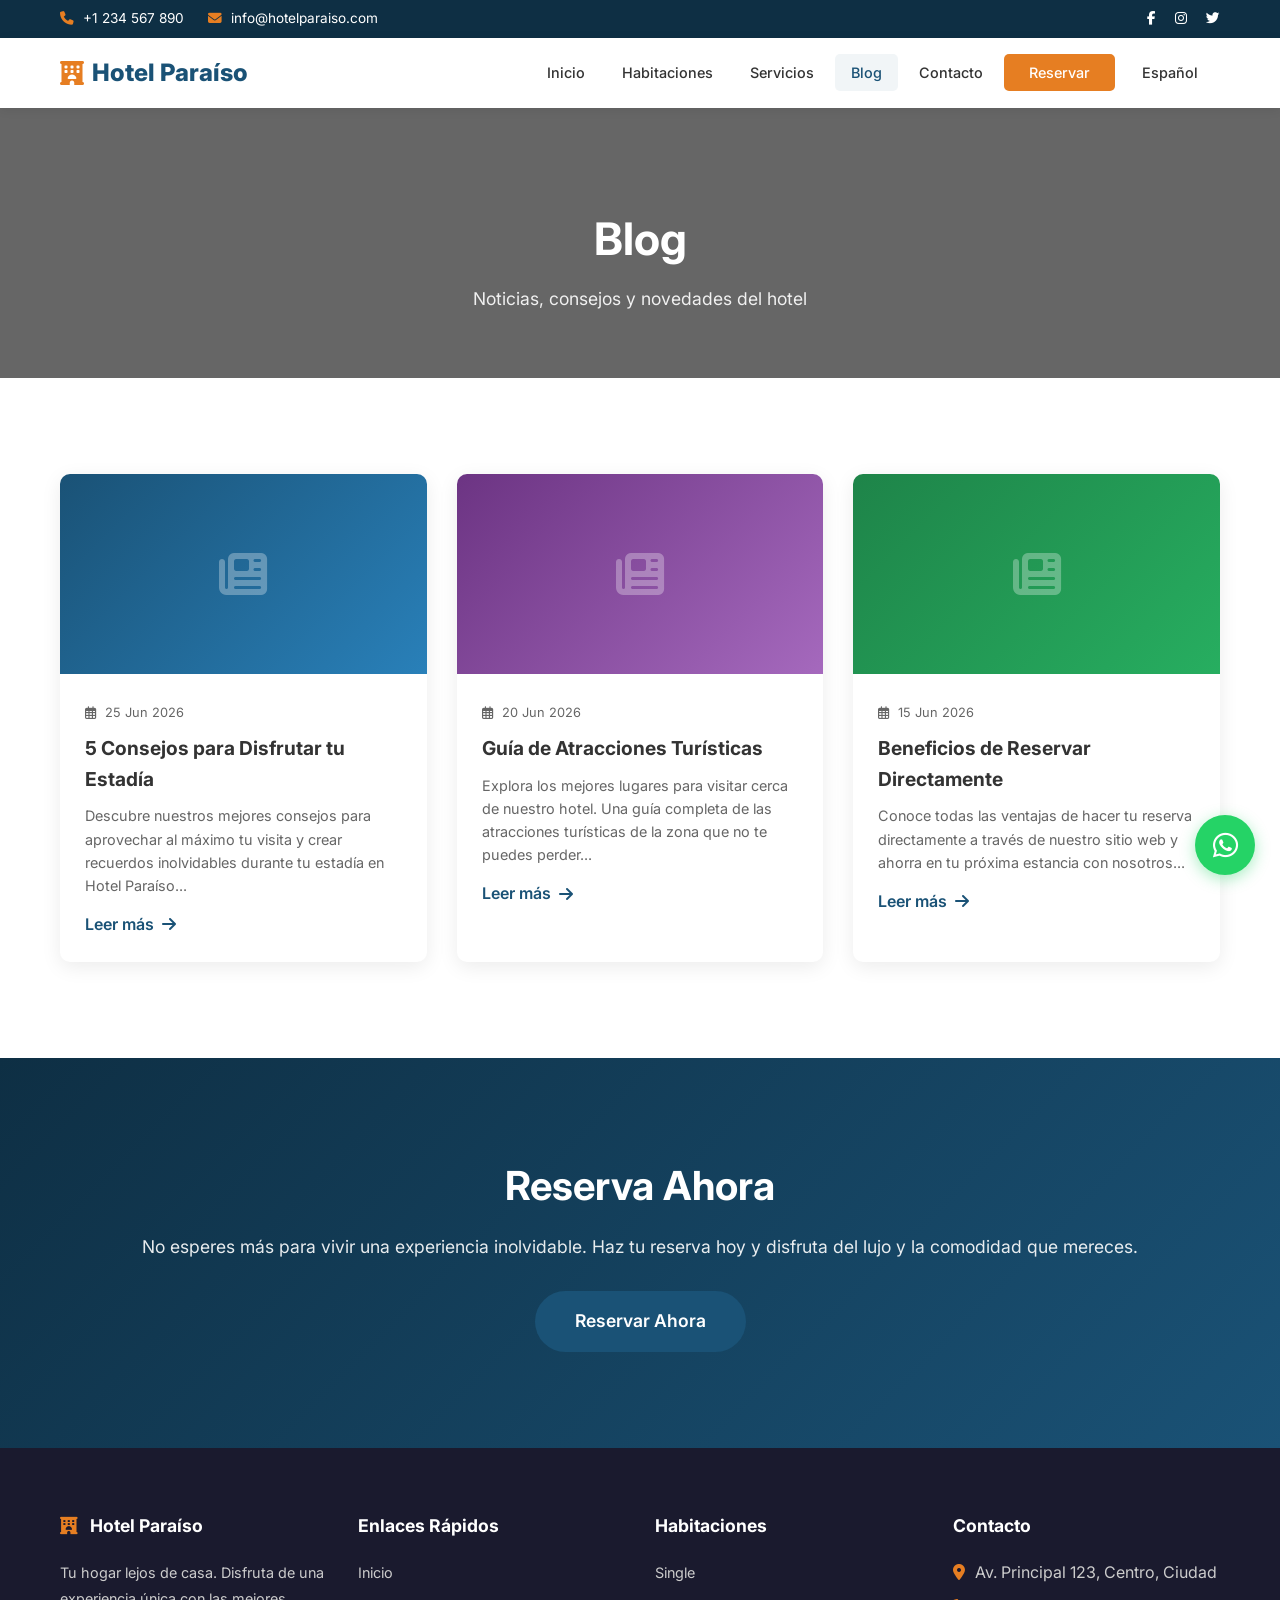
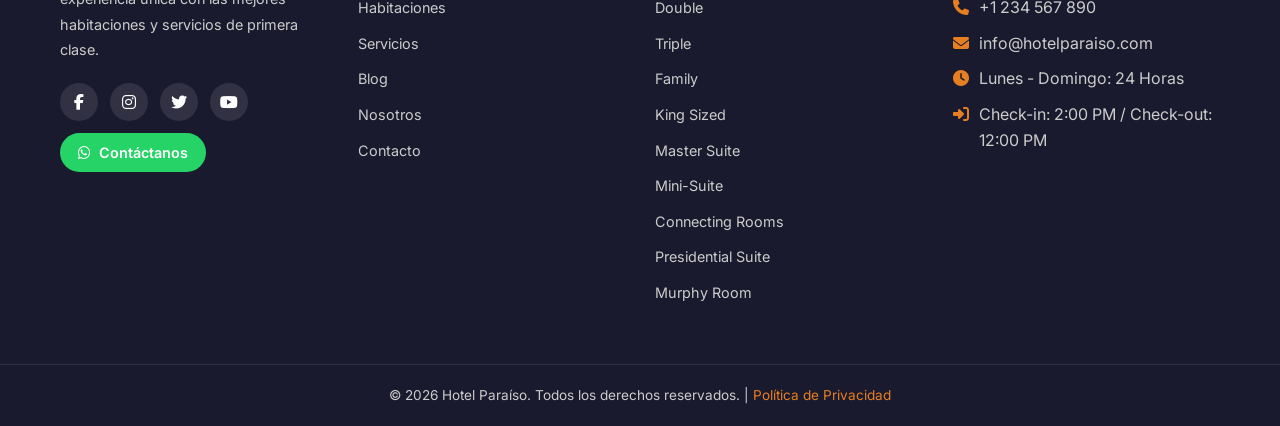
<file: docs/blog.html>
<!DOCTYPE html>
<html lang="es">
<head>
    <meta charset="UTF-8">
    <meta name="viewport" content="width=device-width, initial-scale=1.0">
    <title>Blog - Hotel Paraíso</title>
    <meta name="description" content="Mantente al día con nuestros consejos, guías y novedades.">
    <link rel="icon" href="data:,">
    <link rel="stylesheet" href="css/style.css">
    <link rel="stylesheet" href="https://cdnjs.cloudflare.com/ajax/libs/font-awesome/6.5.0/css/all.min.css">
    <link rel="preconnect" href="https://fonts.googleapis.com">
    <link rel="preconnect" href="https://fonts.gstatic.com" crossorigin>
    <link href="https://fonts.googleapis.com/css2?family=Inter:wght@300;400;500;600;700;800&display=swap" rel="stylesheet">
    <style>
        body { font-family: 'Inter', 'Segoe UI', Tahoma, Geneva, Verdana, sans-serif; }
        html { scroll-behavior: smooth; }
    </style>
</head>
<body>

<header class="header">
    <div class="header-top">
        <div class="container">
            <div class="header-contact">
                <span><i class="fas fa-phone"></i> +1 234 567 890</span>
                <span><i class="fas fa-envelope"></i> info@hotelparaiso.com</span>
            </div>
            <div class="header-social">
                <a href="#" target="_blank" rel="noopener"><i class="fab fa-facebook-f"></i></a>
                <a href="#" target="_blank" rel="noopener"><i class="fab fa-instagram"></i></a>
                <a href="#" target="_blank" rel="noopener"><i class="fab fa-twitter"></i></a>
            </div>
        </div>
    </div>
    <nav class="navbar">
        <div class="container">
            <a href="index.html" class="logo">
                <i class="fas fa-hotel"></i> Hotel Paraíso
            </a>
            <button class="menu-toggle" id="menuToggle"><i class="fas fa-bars"></i></button>
            <ul class="nav-menu" id="navMenu">
                <li><a href="index.html">Inicio</a></li>
                <li><a href="habitaciones.html">Habitaciones</a></li>
                <li><a href="servicios.html">Servicios</a></li>
                <li><a href="blog.html" class="active">Blog</a></li>
                <li><a href="contacto.html">Contacto</a></li>
                <li><a href="reserva.html" class="btn-nav">Reservar</a></li>
                <li class="nav-item lang-nav-item">
                    <select class="lang-select">
                        <option value="es" selected>Español</option>
                        <option value="en">English</option>
                        <option value="pt">Português</option>
                    </select>
                </li>
            </ul>
        </div>
    </nav>
</header>

<main>

<section class="page-hero" style="background: linear-gradient(rgba(0,0,0,0.6), rgba(0,0,0,0.6)), url('https://images.unsplash.com/photo-1540281833537-f2e1a8d3b4b0?w=1600') center/cover;">
    <div class="container">
        <h1>Blog</h1>
        <p>Noticias, consejos y novedades del hotel</p>
    </div>
</section>

<section class="section">
    <div class="container">
        <div class="blog-grid">
            <article class="blog-card">
                <div class="blog-img" style="background: linear-gradient(135deg, #1a5276, #2980b9);">
                    <i class="fas fa-newspaper" style="font-size:3rem;color:rgba(255,255,255,0.3);"></i>
                </div>
                <div class="blog-body">
                    <span class="blog-date"><i class="far fa-calendar-alt"></i> 25 Jun 2026</span>
                    <h3>5 Consejos para Disfrutar tu Estadía</h3>
                    <p>Descubre nuestros mejores consejos para aprovechar al máximo tu visita y crear recuerdos inolvidables durante tu estadía en Hotel Paraíso...</p>
                    <a href="#" class="btn-link">Leer más <i class="fas fa-arrow-right"></i></a>
                </div>
            </article>
            <article class="blog-card">
                <div class="blog-img" style="background: linear-gradient(135deg, #6c3483, #a569bd);">
                    <i class="fas fa-newspaper" style="font-size:3rem;color:rgba(255,255,255,0.3);"></i>
                </div>
                <div class="blog-body">
                    <span class="blog-date"><i class="far fa-calendar-alt"></i> 20 Jun 2026</span>
                    <h3>Guía de Atracciones Turísticas</h3>
                    <p>Explora los mejores lugares para visitar cerca de nuestro hotel. Una guía completa de las atracciones turísticas de la zona que no te puedes perder...</p>
                    <a href="#" class="btn-link">Leer más <i class="fas fa-arrow-right"></i></a>
                </div>
            </article>
            <article class="blog-card">
                <div class="blog-img" style="background: linear-gradient(135deg, #1e8449, #27ae60);">
                    <i class="fas fa-newspaper" style="font-size:3rem;color:rgba(255,255,255,0.3);"></i>
                </div>
                <div class="blog-body">
                    <span class="blog-date"><i class="far fa-calendar-alt"></i> 15 Jun 2026</span>
                    <h3>Beneficios de Reservar Directamente</h3>
                    <p>Conoce todas las ventajas de hacer tu reserva directamente a través de nuestro sitio web y ahorra en tu próxima estancia con nosotros...</p>
                    <a href="#" class="btn-link">Leer más <i class="fas fa-arrow-right"></i></a>
                </div>
            </article>
        </div>
    </div>
</section>

<section class="section cta">
    <div class="container">
        <div class="cta-content">
            <h2>Reserva Ahora</h2>
            <p>No esperes más para vivir una experiencia inolvidable. Haz tu reserva hoy y disfruta del lujo y la comodidad que mereces.</p>
            <a href="reserva.html" class="btn btn-primary btn-lg">Reservar Ahora</a>
        </div>
    </div>
</section>

</main>

<footer class="footer">
    <div class="container">
        <div class="footer-grid">
            <div class="footer-col">
                <h4><i class="fas fa-hotel"></i> Hotel Paraíso</h4>
                <p>Tu hogar lejos de casa. Disfruta de una experiencia única con las mejores habitaciones y servicios de primera clase.</p>
                <div class="footer-social">
                    <a href="#" target="_blank" rel="noopener"><i class="fab fa-facebook-f"></i></a>
                    <a href="#" target="_blank" rel="noopener"><i class="fab fa-instagram"></i></a>
                    <a href="#" target="_blank" rel="noopener"><i class="fab fa-twitter"></i></a>
                    <a href="#" target="_blank" rel="noopener"><i class="fab fa-youtube"></i></a>
                </div>
                <a href="#" target="_blank" class="whatsapp-btn-footer" rel="noopener">
                    <i class="fab fa-whatsapp"></i> Contáctanos
                </a>
            </div>
            <div class="footer-col">
                <h4>Enlaces Rápidos</h4>
                <ul>
                    <li><a href="index.html">Inicio</a></li>
                    <li><a href="habitaciones.html">Habitaciones</a></li>
                    <li><a href="servicios.html">Servicios</a></li>
                    <li><a href="blog.html">Blog</a></li>
                    <li><a href="nosotros.html">Nosotros</a></li>
                    <li><a href="contacto.html">Contacto</a></li>
                </ul>
            </div>
            <div class="footer-col">
                <h4>Habitaciones</h4>
                <ul>
                    <li><a href="habitaciones.html#single">Single</a></li>
                    <li><a href="habitaciones.html#double">Double</a></li>
                    <li><a href="habitaciones.html#triple">Triple</a></li>
                    <li><a href="habitaciones.html#family">Family</a></li>
                    <li><a href="habitaciones.html#king">King Sized</a></li>
                    <li><a href="habitaciones.html#master">Master Suite</a></li>
                    <li><a href="habitaciones.html#mini">Mini-Suite</a></li>
                    <li><a href="habitaciones.html#connecting">Connecting Rooms</a></li>
                    <li><a href="habitaciones.html#presidential">Presidential Suite</a></li>
                    <li><a href="habitaciones.html#murphy">Murphy Room</a></li>
                </ul>
            </div>
            <div class="footer-col">
                <h4>Contacto</h4>
                <ul class="footer-contact">
                    <li><i class="fas fa-map-marker-alt"></i> Av. Principal 123, Centro, Ciudad</li>
                    <li><i class="fas fa-phone"></i> +1 234 567 890</li>
                    <li><i class="fas fa-envelope"></i> info@hotelparaiso.com</li>
                    <li><i class="fas fa-clock"></i> Lunes - Domingo: 24 Horas</li>
                    <li><i class="fas fa-sign-in-alt"></i> Check-in: 2:00 PM / Check-out: 12:00 PM</li>
                </ul>
            </div>
        </div>
    </div>
    <div class="footer-bottom">
        <div class="container">
            <p>&copy; 2026 Hotel Paraíso. Todos los derechos reservados. | <a href="privacidad.html" style="color:var(--accent);">Política de Privacidad</a></p>
        </div>
    </div>
</footer>

<a href="#" target="_blank" class="whatsapp-float" rel="noopener" title="Contáctanos por WhatsApp">
    <i class="fab fa-whatsapp"></i>
</a>

<script>
    const menuToggle = document.getElementById('menuToggle');
    const navMenu = document.getElementById('navMenu');

    menuToggle.addEventListener('click', function() {
        navMenu.classList.toggle('show');
        const icon = this.querySelector('i');
        if (navMenu.classList.contains('show')) {
            icon.classList.remove('fa-bars');
            icon.classList.add('fa-times');
        } else {
            icon.classList.remove('fa-times');
            icon.classList.add('fa-bars');
        }
    });

    document.querySelectorAll('.nav-menu a').forEach(function(link) {
        link.addEventListener('click', function() {
            navMenu.classList.remove('show');
            const icon = menuToggle.querySelector('i');
            icon.classList.remove('fa-times');
            icon.classList.add('fa-bars');
        });
    });

    window.addEventListener('scroll', function() {
        var navbar = document.querySelector('.navbar');
        if (window.scrollY > 100) {
            navbar.style.boxShadow = '0 4px 20px rgba(0,0,0,0.12)';
        } else {
            navbar.style.boxShadow = '0 2px 10px rgba(0,0,0,0.08)';
        }
    });
</script>

</body>
</html>
</file>
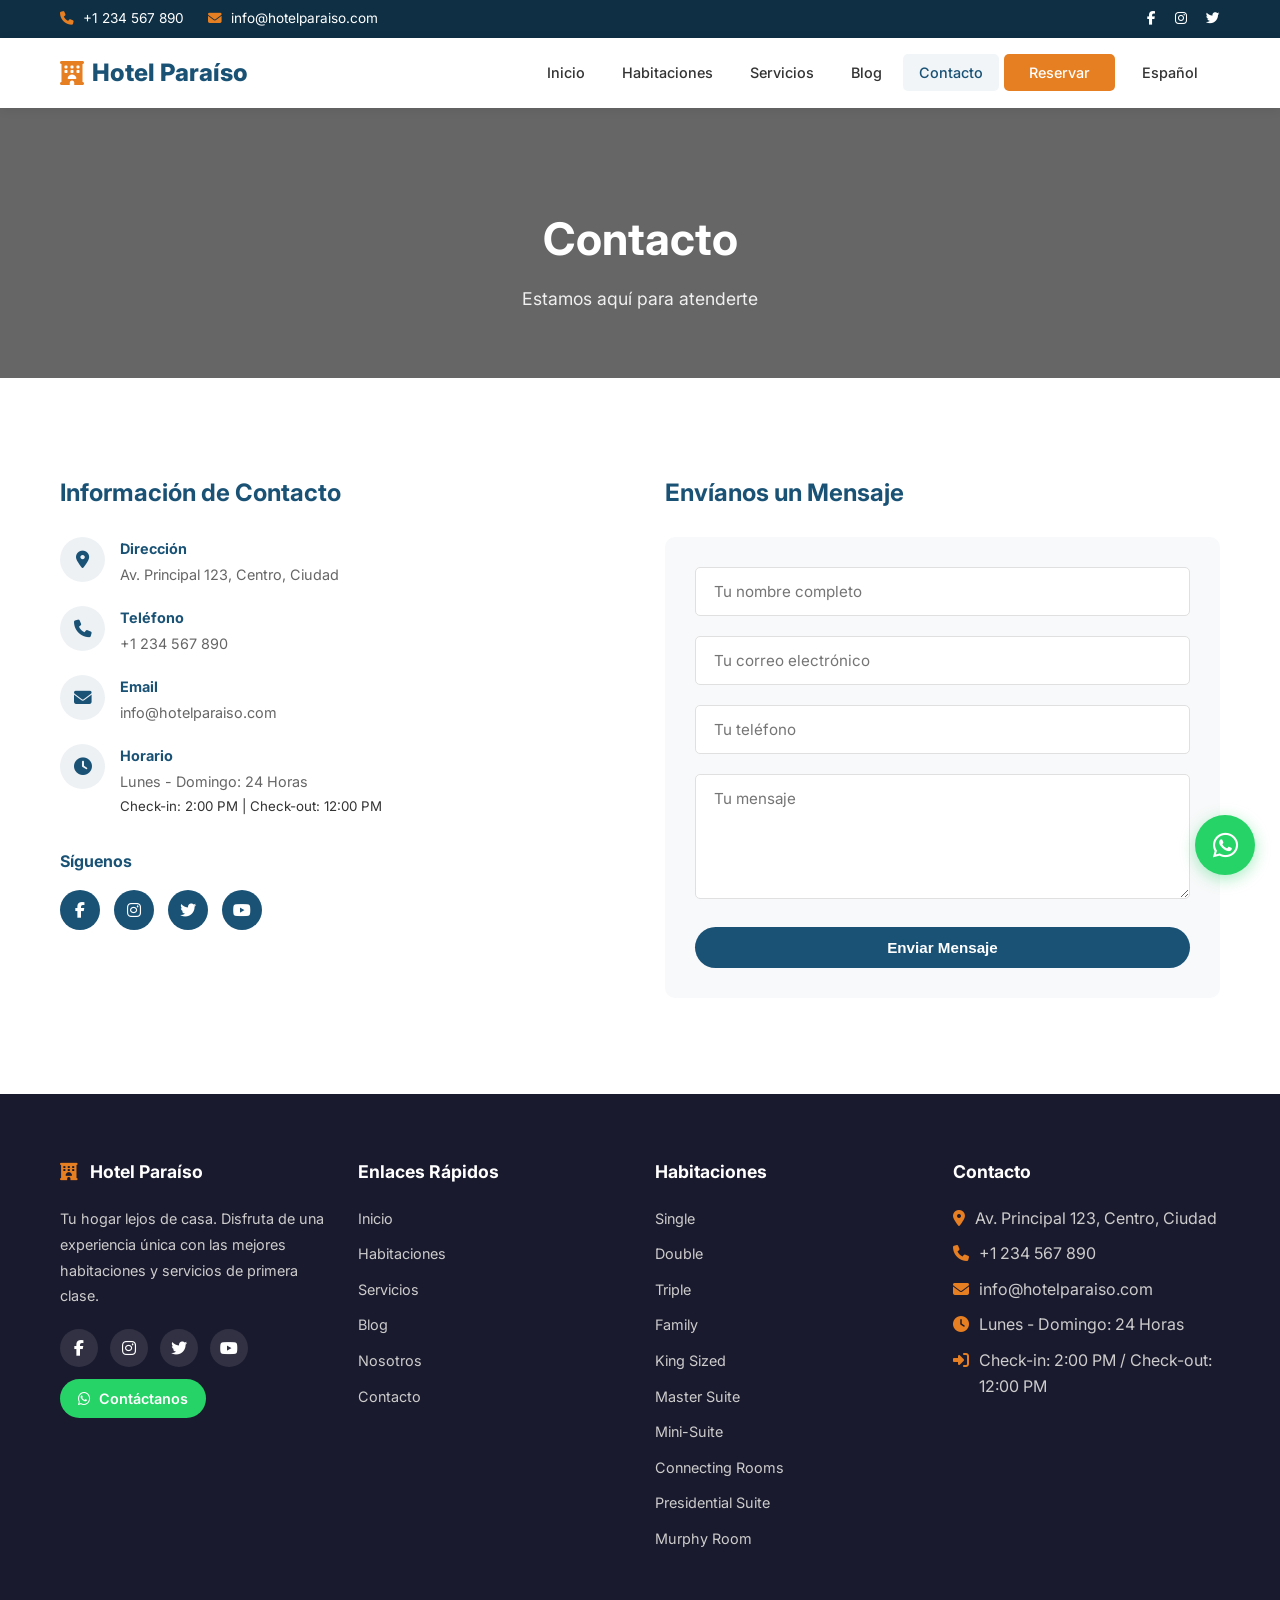
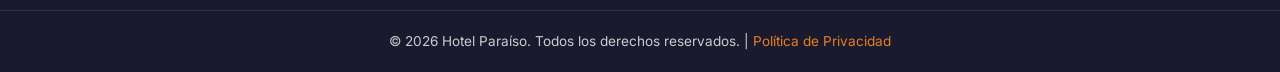
<file: docs/contacto.html>
<!DOCTYPE html>
<html lang="es">
<head>
    <meta charset="UTF-8">
    <meta name="viewport" content="width=device-width, initial-scale=1.0">
    <title>Contacto - Hotel Paraíso</title>
    <meta name="description" content="Contáctanos para más información o para hacer tu reserva.">
    <link rel="icon" href="data:,">
    <link rel="stylesheet" href="css/style.css">
    <link rel="stylesheet" href="https://cdnjs.cloudflare.com/ajax/libs/font-awesome/6.5.0/css/all.min.css">
    <link rel="preconnect" href="https://fonts.googleapis.com">
    <link rel="preconnect" href="https://fonts.gstatic.com" crossorigin>
    <link href="https://fonts.googleapis.com/css2?family=Inter:wght@300;400;500;600;700;800&display=swap" rel="stylesheet">
    <style>
        body { font-family: 'Inter', 'Segoe UI', Tahoma, Geneva, Verdana, sans-serif; }
        html { scroll-behavior: smooth; }
    </style>
</head>
<body>

<header class="header">
    <div class="header-top">
        <div class="container">
            <div class="header-contact">
                <span><i class="fas fa-phone"></i> +1 234 567 890</span>
                <span><i class="fas fa-envelope"></i> info@hotelparaiso.com</span>
            </div>
            <div class="header-social">
                <a href="#" target="_blank" rel="noopener"><i class="fab fa-facebook-f"></i></a>
                <a href="#" target="_blank" rel="noopener"><i class="fab fa-instagram"></i></a>
                <a href="#" target="_blank" rel="noopener"><i class="fab fa-twitter"></i></a>
            </div>
        </div>
    </div>
    <nav class="navbar">
        <div class="container">
            <a href="index.html" class="logo">
                <i class="fas fa-hotel"></i> Hotel Paraíso
            </a>
            <button class="menu-toggle" id="menuToggle"><i class="fas fa-bars"></i></button>
            <ul class="nav-menu" id="navMenu">
                <li><a href="index.html">Inicio</a></li>
                <li><a href="habitaciones.html">Habitaciones</a></li>
                <li><a href="servicios.html">Servicios</a></li>
                <li><a href="blog.html">Blog</a></li>
                <li><a href="contacto.html" class="active">Contacto</a></li>
                <li><a href="reserva.html" class="btn-nav">Reservar</a></li>
                <li class="nav-item lang-nav-item">
                    <select class="lang-select">
                        <option value="es" selected>Español</option>
                        <option value="en">English</option>
                        <option value="pt">Português</option>
                    </select>
                </li>
            </ul>
        </div>
    </nav>
</header>

<main>

<section class="page-hero" style="background: linear-gradient(rgba(0,0,0,0.6), rgba(0,0,0,0.6)), url('https://images.unsplash.com/photo-1551882547-ff40c63fe5fa?w=1600') center/cover;">
    <div class="container">
        <h1>Contacto</h1>
        <p>Estamos aquí para atenderte</p>
    </div>
</section>

<section class="section">
    <div class="container">
        <div class="contact-grid">
            <div class="contact-info">
                <h2>Información de Contacto</h2>
                <div class="contact-item">
                    <i class="fas fa-map-marker-alt"></i>
                    <div>
                        <h4>Dirección</h4>
                        <p>Av. Principal 123, Centro, Ciudad</p>
                    </div>
                </div>
                <div class="contact-item">
                    <i class="fas fa-phone"></i>
                    <div>
                        <h4>Teléfono</h4>
                        <p>+1 234 567 890</p>
                    </div>
                </div>
                <div class="contact-item">
                    <i class="fas fa-envelope"></i>
                    <div>
                        <h4>Email</h4>
                        <p>info@hotelparaiso.com</p>
                    </div>
                </div>
                <div class="contact-item">
                    <i class="fas fa-clock"></i>
                    <div>
                        <h4>Horario</h4>
                        <p>Lunes - Domingo: 24 Horas</p>
                        <small>Check-in: 2:00 PM | Check-out: 12:00 PM</small>
                    </div>
                </div>
                <div class="contact-social">
                    <h4>Síguenos</h4>
                    <a href="#" target="_blank" rel="noopener"><i class="fab fa-facebook-f"></i></a>
                    <a href="#" target="_blank" rel="noopener"><i class="fab fa-instagram"></i></a>
                    <a href="#" target="_blank" rel="noopener"><i class="fab fa-twitter"></i></a>
                    <a href="#" target="_blank" rel="noopener"><i class="fab fa-youtube"></i></a>
                </div>
            </div>
            <div class="contact-form">
                <h2>Envíanos un Mensaje</h2>
                <form action="#" method="POST" onsubmit="return false;">
                    <div class="form-group">
                        <input type="text" name="name" placeholder="Tu nombre completo" required>
                    </div>
                    <div class="form-group">
                        <input type="email" name="email" placeholder="Tu correo electrónico" required>
                    </div>
                    <div class="form-group">
                        <input type="text" name="phone" placeholder="Tu teléfono">
                    </div>
                    <div class="form-group">
                        <textarea name="message" rows="5" placeholder="Tu mensaje" required></textarea>
                    </div>
                    <button type="button" class="btn btn-primary btn-block" onclick="submitContact(this)">Enviar Mensaje</button>
                </form>
            </div>
        </div>
    </div>
</section>

</main>

<footer class="footer">
    <div class="container">
        <div class="footer-grid">
            <div class="footer-col">
                <h4><i class="fas fa-hotel"></i> Hotel Paraíso</h4>
                <p>Tu hogar lejos de casa. Disfruta de una experiencia única con las mejores habitaciones y servicios de primera clase.</p>
                <div class="footer-social">
                    <a href="#" target="_blank" rel="noopener"><i class="fab fa-facebook-f"></i></a>
                    <a href="#" target="_blank" rel="noopener"><i class="fab fa-instagram"></i></a>
                    <a href="#" target="_blank" rel="noopener"><i class="fab fa-twitter"></i></a>
                    <a href="#" target="_blank" rel="noopener"><i class="fab fa-youtube"></i></a>
                </div>
                <a href="#" target="_blank" class="whatsapp-btn-footer" rel="noopener">
                    <i class="fab fa-whatsapp"></i> Contáctanos
                </a>
            </div>
            <div class="footer-col">
                <h4>Enlaces Rápidos</h4>
                <ul>
                    <li><a href="index.html">Inicio</a></li>
                    <li><a href="habitaciones.html">Habitaciones</a></li>
                    <li><a href="servicios.html">Servicios</a></li>
                    <li><a href="blog.html">Blog</a></li>
                    <li><a href="nosotros.html">Nosotros</a></li>
                    <li><a href="contacto.html">Contacto</a></li>
                </ul>
            </div>
            <div class="footer-col">
                <h4>Habitaciones</h4>
                <ul>
                    <li><a href="habitaciones.html#single">Single</a></li>
                    <li><a href="habitaciones.html#double">Double</a></li>
                    <li><a href="habitaciones.html#triple">Triple</a></li>
                    <li><a href="habitaciones.html#family">Family</a></li>
                    <li><a href="habitaciones.html#king">King Sized</a></li>
                    <li><a href="habitaciones.html#master">Master Suite</a></li>
                    <li><a href="habitaciones.html#mini">Mini-Suite</a></li>
                    <li><a href="habitaciones.html#connecting">Connecting Rooms</a></li>
                    <li><a href="habitaciones.html#presidential">Presidential Suite</a></li>
                    <li><a href="habitaciones.html#murphy">Murphy Room</a></li>
                </ul>
            </div>
            <div class="footer-col">
                <h4>Contacto</h4>
                <ul class="footer-contact">
                    <li><i class="fas fa-map-marker-alt"></i> Av. Principal 123, Centro, Ciudad</li>
                    <li><i class="fas fa-phone"></i> +1 234 567 890</li>
                    <li><i class="fas fa-envelope"></i> info@hotelparaiso.com</li>
                    <li><i class="fas fa-clock"></i> Lunes - Domingo: 24 Horas</li>
                    <li><i class="fas fa-sign-in-alt"></i> Check-in: 2:00 PM / Check-out: 12:00 PM</li>
                </ul>
            </div>
        </div>
    </div>
    <div class="footer-bottom">
        <div class="container">
            <p>&copy; 2026 Hotel Paraíso. Todos los derechos reservados. | <a href="privacidad.html" style="color:var(--accent);">Política de Privacidad</a></p>
        </div>
    </div>
</footer>

<a href="#" target="_blank" class="whatsapp-float" rel="noopener" title="Contáctanos por WhatsApp">
    <i class="fab fa-whatsapp"></i>
</a>

<script>
    const menuToggle = document.getElementById('menuToggle');
    const navMenu = document.getElementById('navMenu');

    menuToggle.addEventListener('click', function() {
        navMenu.classList.toggle('show');
        const icon = this.querySelector('i');
        if (navMenu.classList.contains('show')) {
            icon.classList.remove('fa-bars');
            icon.classList.add('fa-times');
        } else {
            icon.classList.remove('fa-times');
            icon.classList.add('fa-bars');
        }
    });

    document.querySelectorAll('.nav-menu a').forEach(function(link) {
        link.addEventListener('click', function() {
            navMenu.classList.remove('show');
            const icon = menuToggle.querySelector('i');
            icon.classList.remove('fa-times');
            icon.classList.add('fa-bars');
        });
    });

    window.addEventListener('scroll', function() {
        var navbar = document.querySelector('.navbar');
        if (window.scrollY > 100) {
            navbar.style.boxShadow = '0 4px 20px rgba(0,0,0,0.12)';
        } else {
            navbar.style.boxShadow = '0 2px 10px rgba(0,0,0,0.08)';
        }
    });

    function submitContact(btn) {
        var form = btn.closest('form');
        var name = form.querySelector('input[name="name"]').value.trim();
        var email = form.querySelector('input[name="email"]').value.trim();
        var message = form.querySelector('textarea[name="message"]').value.trim();
        if (!name) { alert('Ingresa tu nombre.'); return; }
        if (!email) { alert('Ingresa tu correo electrónico.'); return; }
        if (!message) { alert('Ingresa tu mensaje.'); return; }
        alert('Mensaje enviado correctamente. Te responderemos pronto.');
        form.reset();
    }
</script>

</body>
</html>
</file>
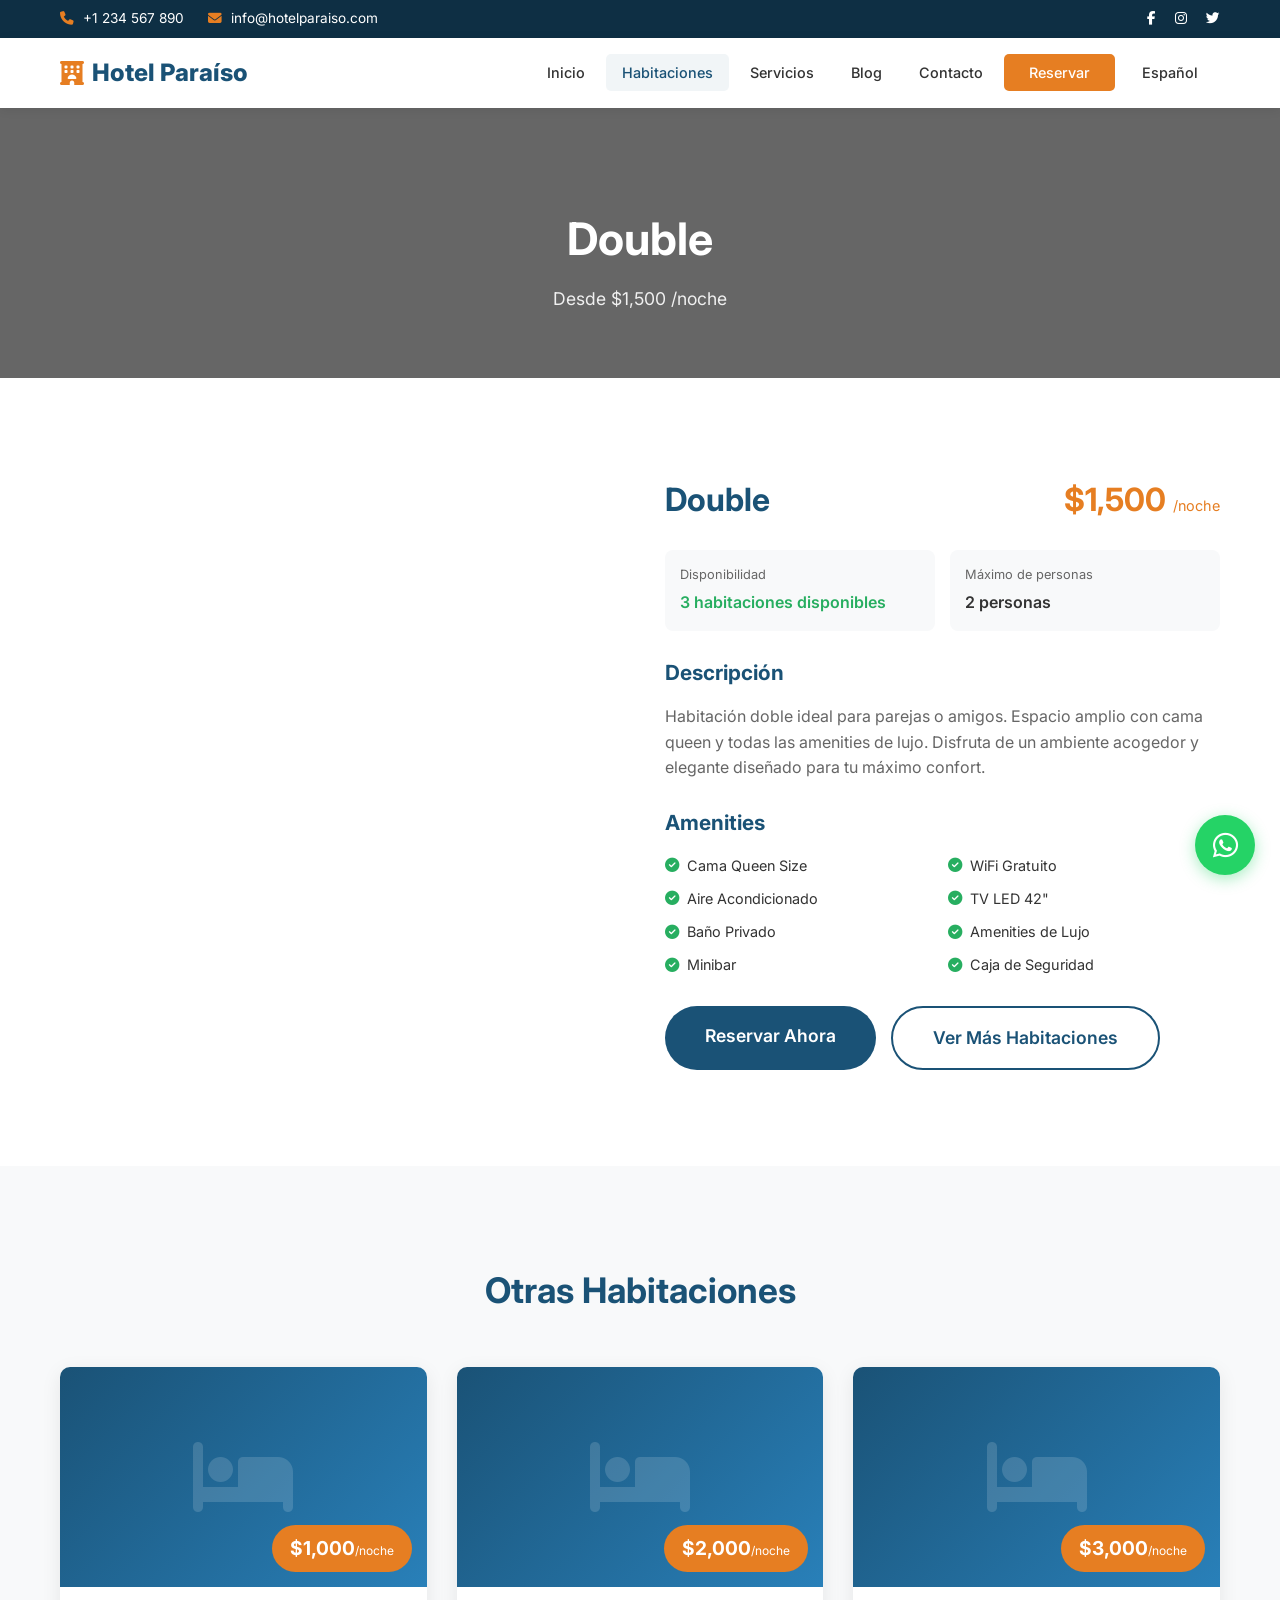
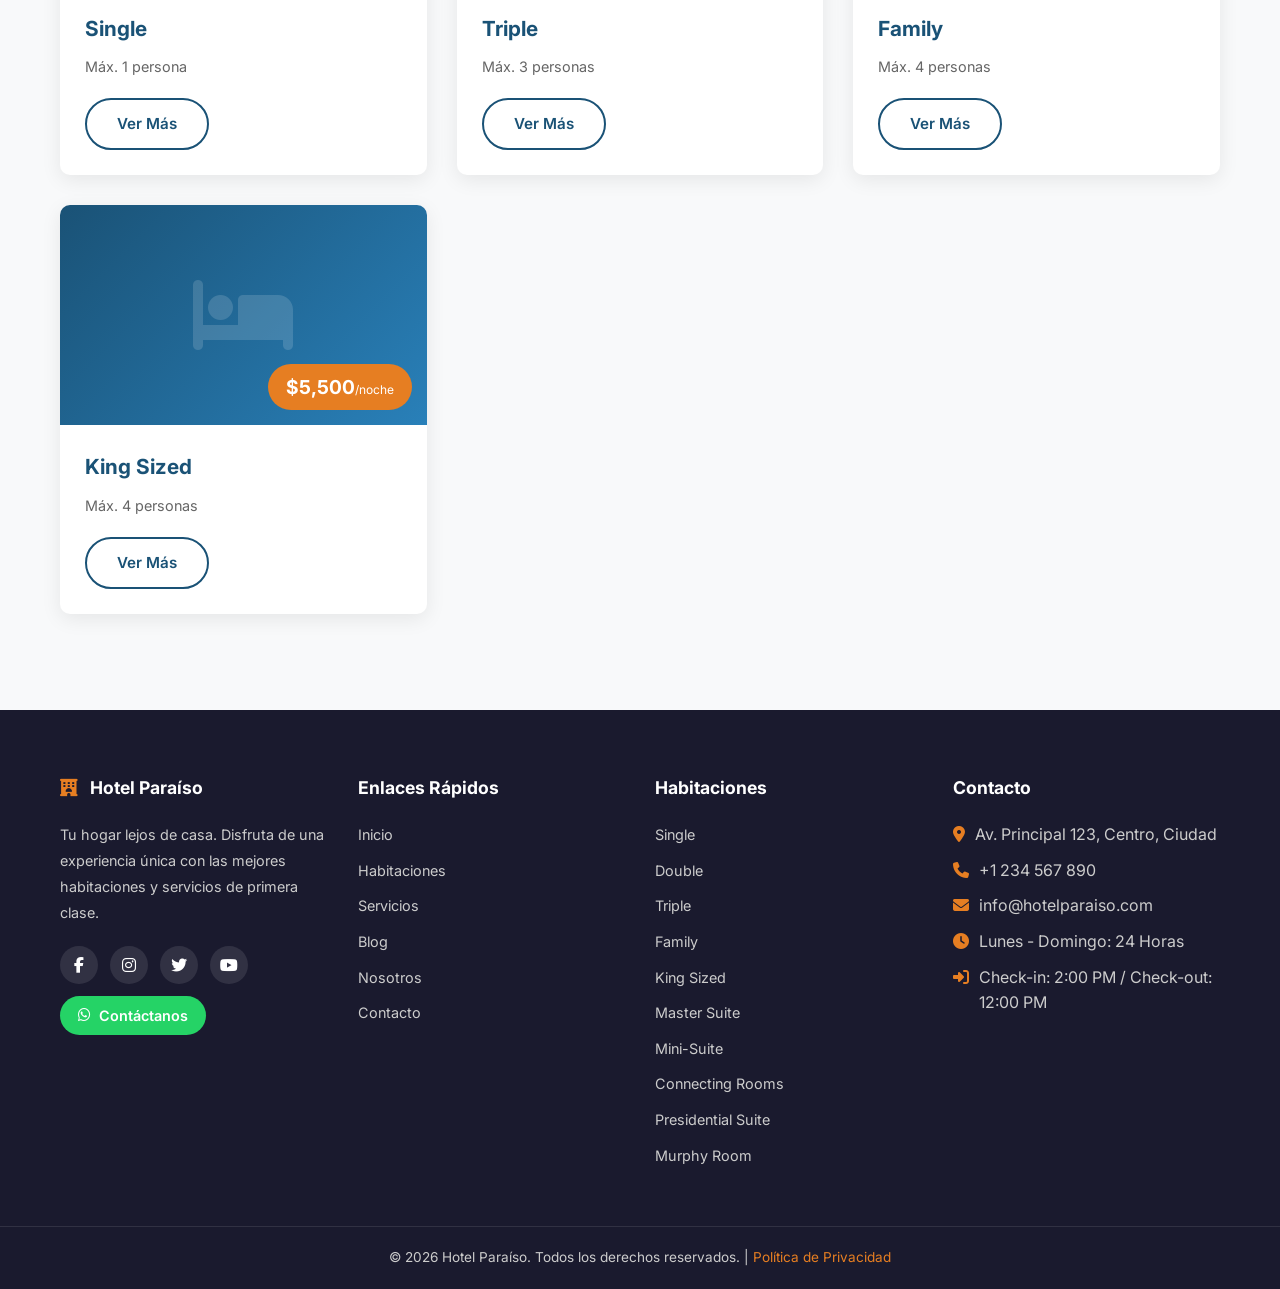
<file: docs/habitacion.html>
<!DOCTYPE html>
<html lang="es">
<head>
    <meta charset="UTF-8">
    <meta name="viewport" content="width=device-width, initial-scale=1.0">
    <title>Double - Hotel Paraíso</title>
    <meta name="description" content="Conoce todos los detalles de la habitación Double en Hotel Paraíso.">
    <link rel="icon" href="data:,">
    <link rel="stylesheet" href="css/style.css">
    <link rel="stylesheet" href="https://cdnjs.cloudflare.com/ajax/libs/font-awesome/6.5.0/css/all.min.css">
    <link rel="preconnect" href="https://fonts.googleapis.com">
    <link rel="preconnect" href="https://fonts.gstatic.com" crossorigin>
    <link href="https://fonts.googleapis.com/css2?family=Inter:wght@300;400;500;600;700;800&display=swap" rel="stylesheet">
    <style>
        body { font-family: 'Inter', 'Segoe UI', Tahoma, Geneva, Verdana, sans-serif; }
        html { scroll-behavior: smooth; }
    </style>
</head>
<body>

<header class="header">
    <div class="header-top">
        <div class="container">
            <div class="header-contact">
                <span><i class="fas fa-phone"></i> +1 234 567 890</span>
                <span><i class="fas fa-envelope"></i> info@hotelparaiso.com</span>
            </div>
            <div class="header-social">
                <a href="#" target="_blank" rel="noopener"><i class="fab fa-facebook-f"></i></a>
                <a href="#" target="_blank" rel="noopener"><i class="fab fa-instagram"></i></a>
                <a href="#" target="_blank" rel="noopener"><i class="fab fa-twitter"></i></a>
            </div>
        </div>
    </div>
    <nav class="navbar">
        <div class="container">
            <a href="index.html" class="logo">
                <i class="fas fa-hotel"></i> Hotel Paraíso
            </a>
            <button class="menu-toggle" id="menuToggle"><i class="fas fa-bars"></i></button>
            <ul class="nav-menu" id="navMenu">
                <li><a href="index.html">Inicio</a></li>
                <li><a href="habitaciones.html" class="active">Habitaciones</a></li>
                <li><a href="servicios.html">Servicios</a></li>
                <li><a href="blog.html">Blog</a></li>
                <li><a href="contacto.html">Contacto</a></li>
                <li><a href="reserva.html" class="btn-nav">Reservar</a></li>
                <li class="nav-item lang-nav-item">
                    <select class="lang-select">
                        <option value="es" selected>Español</option>
                        <option value="en">English</option>
                        <option value="pt">Português</option>
                    </select>
                </li>
            </ul>
        </div>
    </nav>
</header>

<main>

<section class="page-hero" style="background: linear-gradient(rgba(0,0,0,0.6), rgba(0,0,0,0.6)), url('https://images.unsplash.com/photo-1590490360182-c33d57733427?w=1600') center/cover;">
    <div class="container">
        <h1>Double</h1>
        <p>Desde $1,500 /noche</p>
    </div>
</section>

<section class="section">
    <div class="container">
        <div class="room-detail">
            <div class="room-detail-gallery">
                <div class="room-detail-main-img" style="background:url('https://images.unsplash.com/photo-1595576508898-0ad5c879a061?w=600') center/cover;"></div>
            </div>
            <div class="room-detail-info">
                <div class="room-detail-header">
                    <h2>Double</h2>
                    <div class="room-detail-price">$1,500 <small>/noche</small></div>
                </div>

                <div class="room-detail-availability">
                    <div class="avail-item">
                        <span class="avail-label">Disponibilidad</span>
                        <span class="avail-value available">3 habitaciones disponibles</span>
                    </div>
                    <div class="avail-item">
                        <span class="avail-label">Máximo de personas</span>
                        <span class="avail-value">2 personas</span>
                    </div>
                </div>

                <div class="room-detail-description">
                    <h3>Descripción</h3>
                    <p>Habitación doble ideal para parejas o amigos. Espacio amplio con cama queen y todas las amenities de lujo. Disfruta de un ambiente acogedor y elegante diseñado para tu máximo confort.</p>
                </div>

                <div class="room-detail-amenities">
                    <h3>Amenities</h3>
                    <ul>
                        <li><i class="fas fa-check-circle"></i> Cama Queen Size</li>
                        <li><i class="fas fa-check-circle"></i> WiFi Gratuito</li>
                        <li><i class="fas fa-check-circle"></i> Aire Acondicionado</li>
                        <li><i class="fas fa-check-circle"></i> TV LED 42"</li>
                        <li><i class="fas fa-check-circle"></i> Baño Privado</li>
                        <li><i class="fas fa-check-circle"></i> Amenities de Lujo</li>
                        <li><i class="fas fa-check-circle"></i> Minibar</li>
                        <li><i class="fas fa-check-circle"></i> Caja de Seguridad</li>
                    </ul>
                </div>

                <div class="room-detail-actions">
                    <a href="reserva.html" class="btn btn-primary btn-lg">Reservar Ahora</a>
                    <a href="habitaciones.html" class="btn btn-outline btn-lg">Ver Más Habitaciones</a>
                </div>
            </div>
        </div>
    </div>
</section>

<section class="section bg-light">
    <div class="container">
        <div class="section-header">
            <h2>Otras Habitaciones</h2>
        </div>
        <div class="rooms-grid">
            <div class="room-card">
                <div class="room-card-img">
                    <i class="fas fa-bed"></i>
                    <span class="room-price">$1,000<small>/noche</small></span>
                </div>
                <div class="room-card-body">
                    <h3>Single</h3>
                    <p>Máx. 1 persona</p>
                    <a href="habitacion.html" class="btn btn-outline">Ver Más</a>
                </div>
            </div>
            <div class="room-card">
                <div class="room-card-img">
                    <i class="fas fa-bed"></i>
                    <span class="room-price">$2,000<small>/noche</small></span>
                </div>
                <div class="room-card-body">
                    <h3>Triple</h3>
                    <p>Máx. 3 personas</p>
                    <a href="habitacion.html" class="btn btn-outline">Ver Más</a>
                </div>
            </div>
            <div class="room-card">
                <div class="room-card-img">
                    <i class="fas fa-bed"></i>
                    <span class="room-price">$3,000<small>/noche</small></span>
                </div>
                <div class="room-card-body">
                    <h3>Family</h3>
                    <p>Máx. 4 personas</p>
                    <a href="habitacion.html" class="btn btn-outline">Ver Más</a>
                </div>
            </div>
            <div class="room-card">
                <div class="room-card-img">
                    <i class="fas fa-bed"></i>
                    <span class="room-price">$5,500<small>/noche</small></span>
                </div>
                <div class="room-card-body">
                    <h3>King Sized</h3>
                    <p>Máx. 4 personas</p>
                    <a href="habitacion.html" class="btn btn-outline">Ver Más</a>
                </div>
            </div>
        </div>
    </div>
</section>

</main>

<footer class="footer">
    <div class="container">
        <div class="footer-grid">
            <div class="footer-col">
                <h4><i class="fas fa-hotel"></i> Hotel Paraíso</h4>
                <p>Tu hogar lejos de casa. Disfruta de una experiencia única con las mejores habitaciones y servicios de primera clase.</p>
                <div class="footer-social">
                    <a href="#" target="_blank" rel="noopener"><i class="fab fa-facebook-f"></i></a>
                    <a href="#" target="_blank" rel="noopener"><i class="fab fa-instagram"></i></a>
                    <a href="#" target="_blank" rel="noopener"><i class="fab fa-twitter"></i></a>
                    <a href="#" target="_blank" rel="noopener"><i class="fab fa-youtube"></i></a>
                </div>
                <a href="#" target="_blank" class="whatsapp-btn-footer" rel="noopener">
                    <i class="fab fa-whatsapp"></i> Contáctanos
                </a>
            </div>
            <div class="footer-col">
                <h4>Enlaces Rápidos</h4>
                <ul>
                    <li><a href="index.html">Inicio</a></li>
                    <li><a href="habitaciones.html">Habitaciones</a></li>
                    <li><a href="servicios.html">Servicios</a></li>
                    <li><a href="blog.html">Blog</a></li>
                    <li><a href="nosotros.html">Nosotros</a></li>
                    <li><a href="contacto.html">Contacto</a></li>
                </ul>
            </div>
            <div class="footer-col">
                <h4>Habitaciones</h4>
                <ul>
                    <li><a href="habitaciones.html#single">Single</a></li>
                    <li><a href="habitaciones.html#double">Double</a></li>
                    <li><a href="habitaciones.html#triple">Triple</a></li>
                    <li><a href="habitaciones.html#family">Family</a></li>
                    <li><a href="habitaciones.html#king">King Sized</a></li>
                    <li><a href="habitaciones.html#master">Master Suite</a></li>
                    <li><a href="habitaciones.html#mini">Mini-Suite</a></li>
                    <li><a href="habitaciones.html#connecting">Connecting Rooms</a></li>
                    <li><a href="habitaciones.html#presidential">Presidential Suite</a></li>
                    <li><a href="habitaciones.html#murphy">Murphy Room</a></li>
                </ul>
            </div>
            <div class="footer-col">
                <h4>Contacto</h4>
                <ul class="footer-contact">
                    <li><i class="fas fa-map-marker-alt"></i> Av. Principal 123, Centro, Ciudad</li>
                    <li><i class="fas fa-phone"></i> +1 234 567 890</li>
                    <li><i class="fas fa-envelope"></i> info@hotelparaiso.com</li>
                    <li><i class="fas fa-clock"></i> Lunes - Domingo: 24 Horas</li>
                    <li><i class="fas fa-sign-in-alt"></i> Check-in: 2:00 PM / Check-out: 12:00 PM</li>
                </ul>
            </div>
        </div>
    </div>
    <div class="footer-bottom">
        <div class="container">
            <p>&copy; 2026 Hotel Paraíso. Todos los derechos reservados. | <a href="privacidad.html" style="color:var(--accent);">Política de Privacidad</a></p>
        </div>
    </div>
</footer>

<a href="#" target="_blank" class="whatsapp-float" rel="noopener" title="Contáctanos por WhatsApp">
    <i class="fab fa-whatsapp"></i>
</a>

<script>
    const menuToggle = document.getElementById('menuToggle');
    const navMenu = document.getElementById('navMenu');

    menuToggle.addEventListener('click', function() {
        navMenu.classList.toggle('show');
        const icon = this.querySelector('i');
        if (navMenu.classList.contains('show')) {
            icon.classList.remove('fa-bars');
            icon.classList.add('fa-times');
        } else {
            icon.classList.remove('fa-times');
            icon.classList.add('fa-bars');
        }
    });

    document.querySelectorAll('.nav-menu a').forEach(function(link) {
        link.addEventListener('click', function() {
            navMenu.classList.remove('show');
            const icon = menuToggle.querySelector('i');
            icon.classList.remove('fa-times');
            icon.classList.add('fa-bars');
        });
    });

    window.addEventListener('scroll', function() {
        var navbar = document.querySelector('.navbar');
        if (window.scrollY > 100) {
            navbar.style.boxShadow = '0 4px 20px rgba(0,0,0,0.12)';
        } else {
            navbar.style.boxShadow = '0 2px 10px rgba(0,0,0,0.08)';
        }
    });
</script>

</body>
</html>
</file>
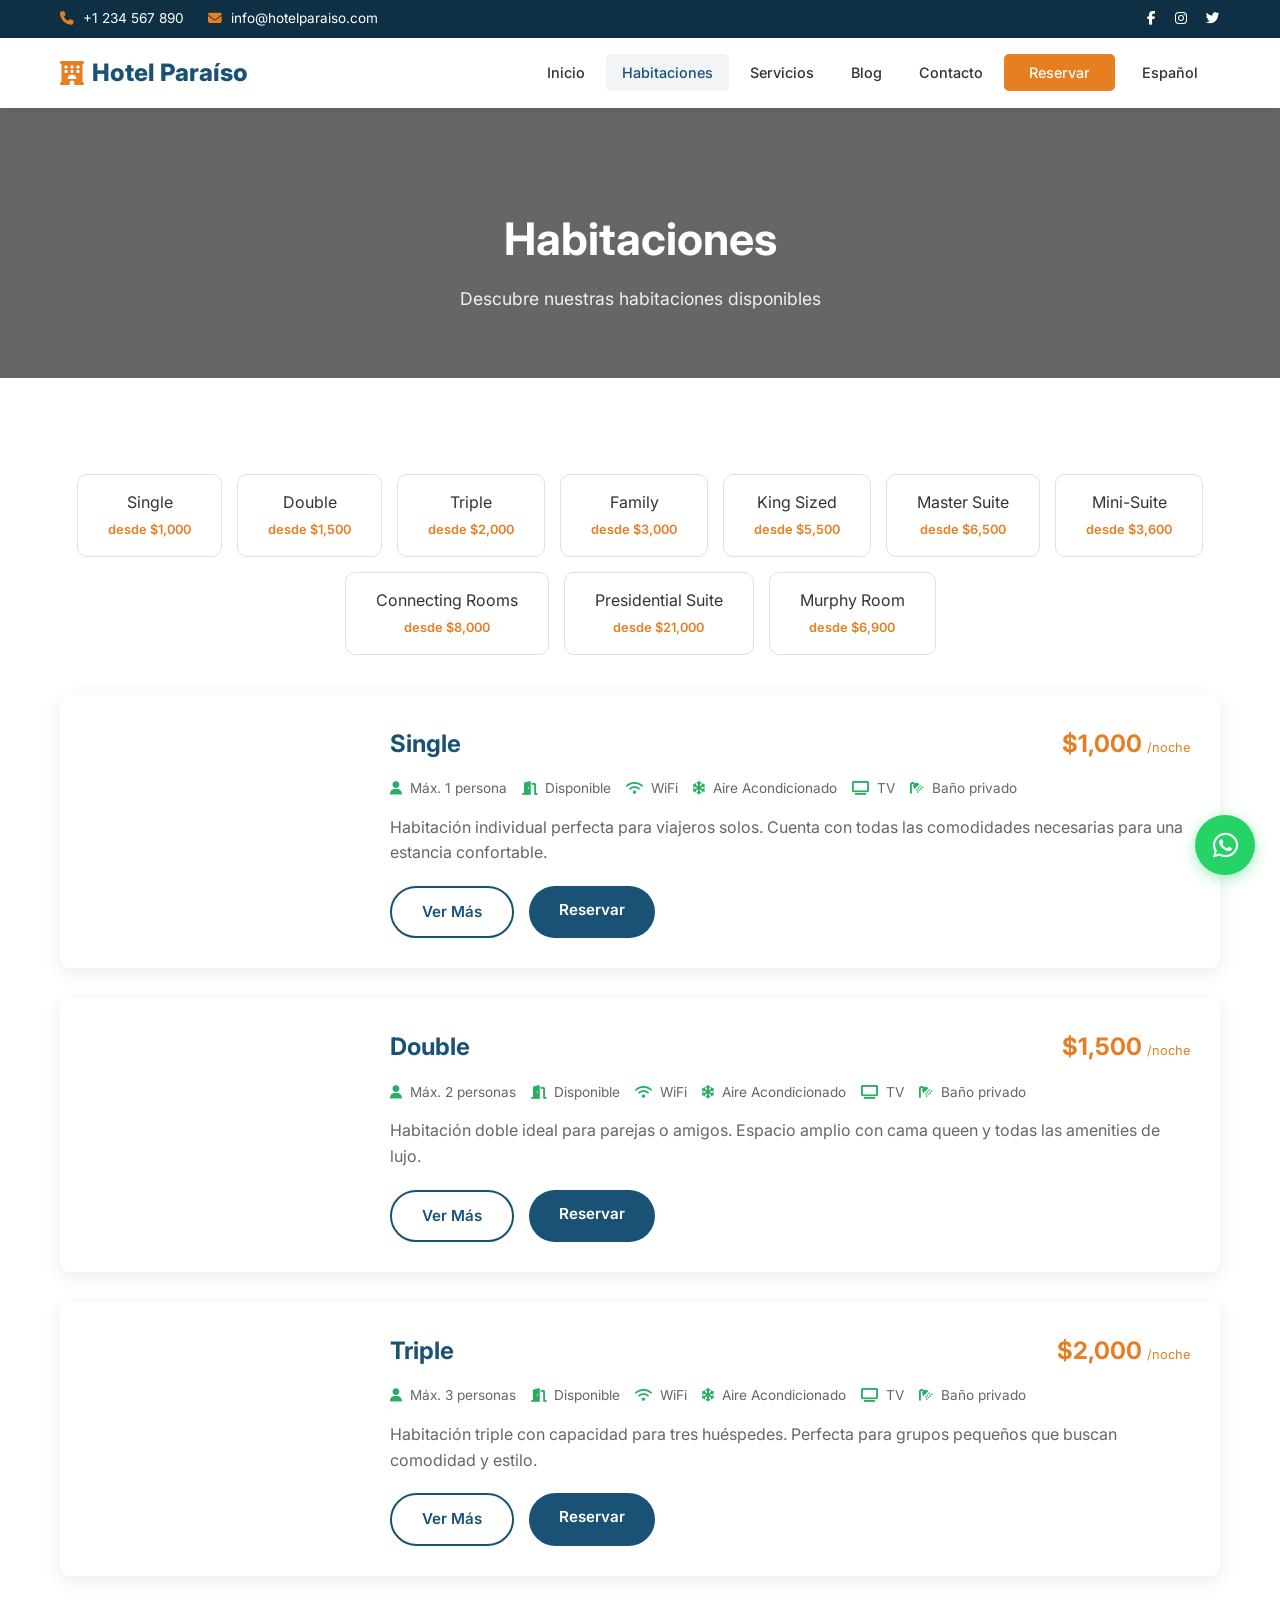
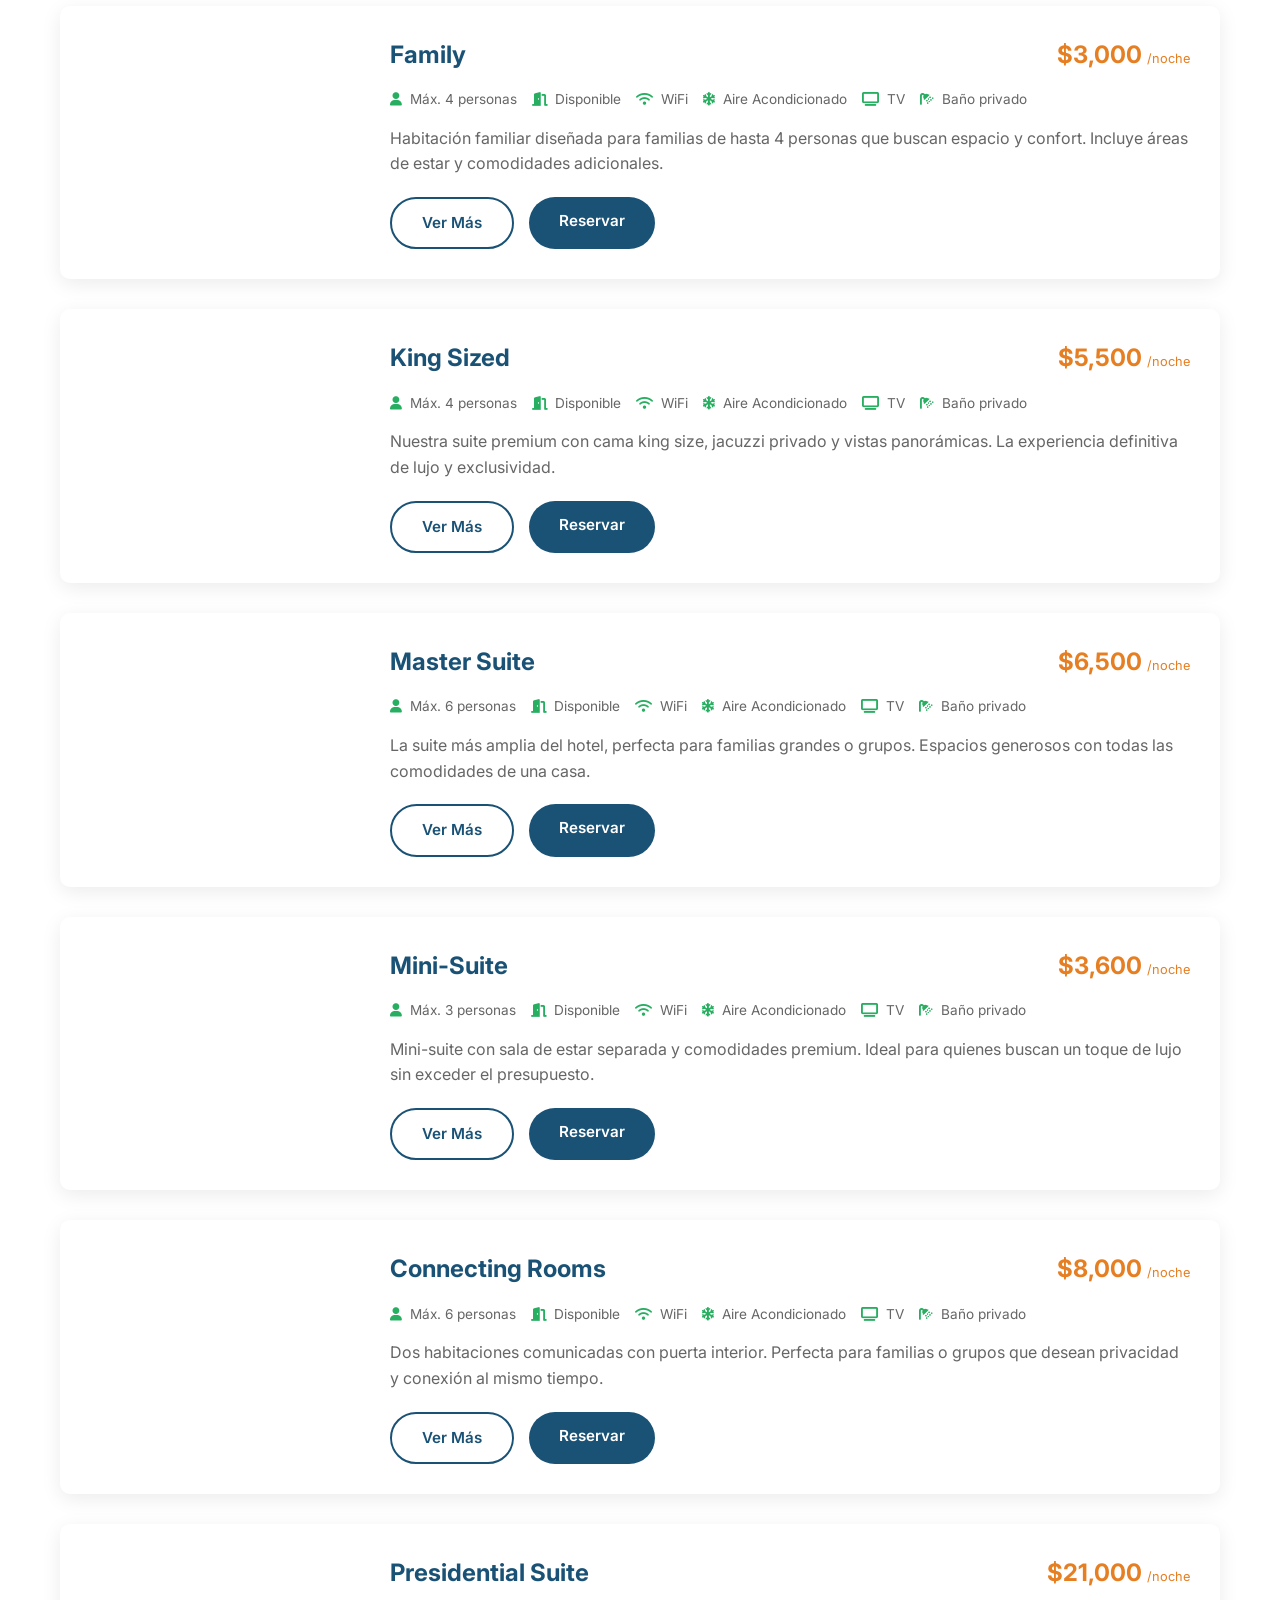
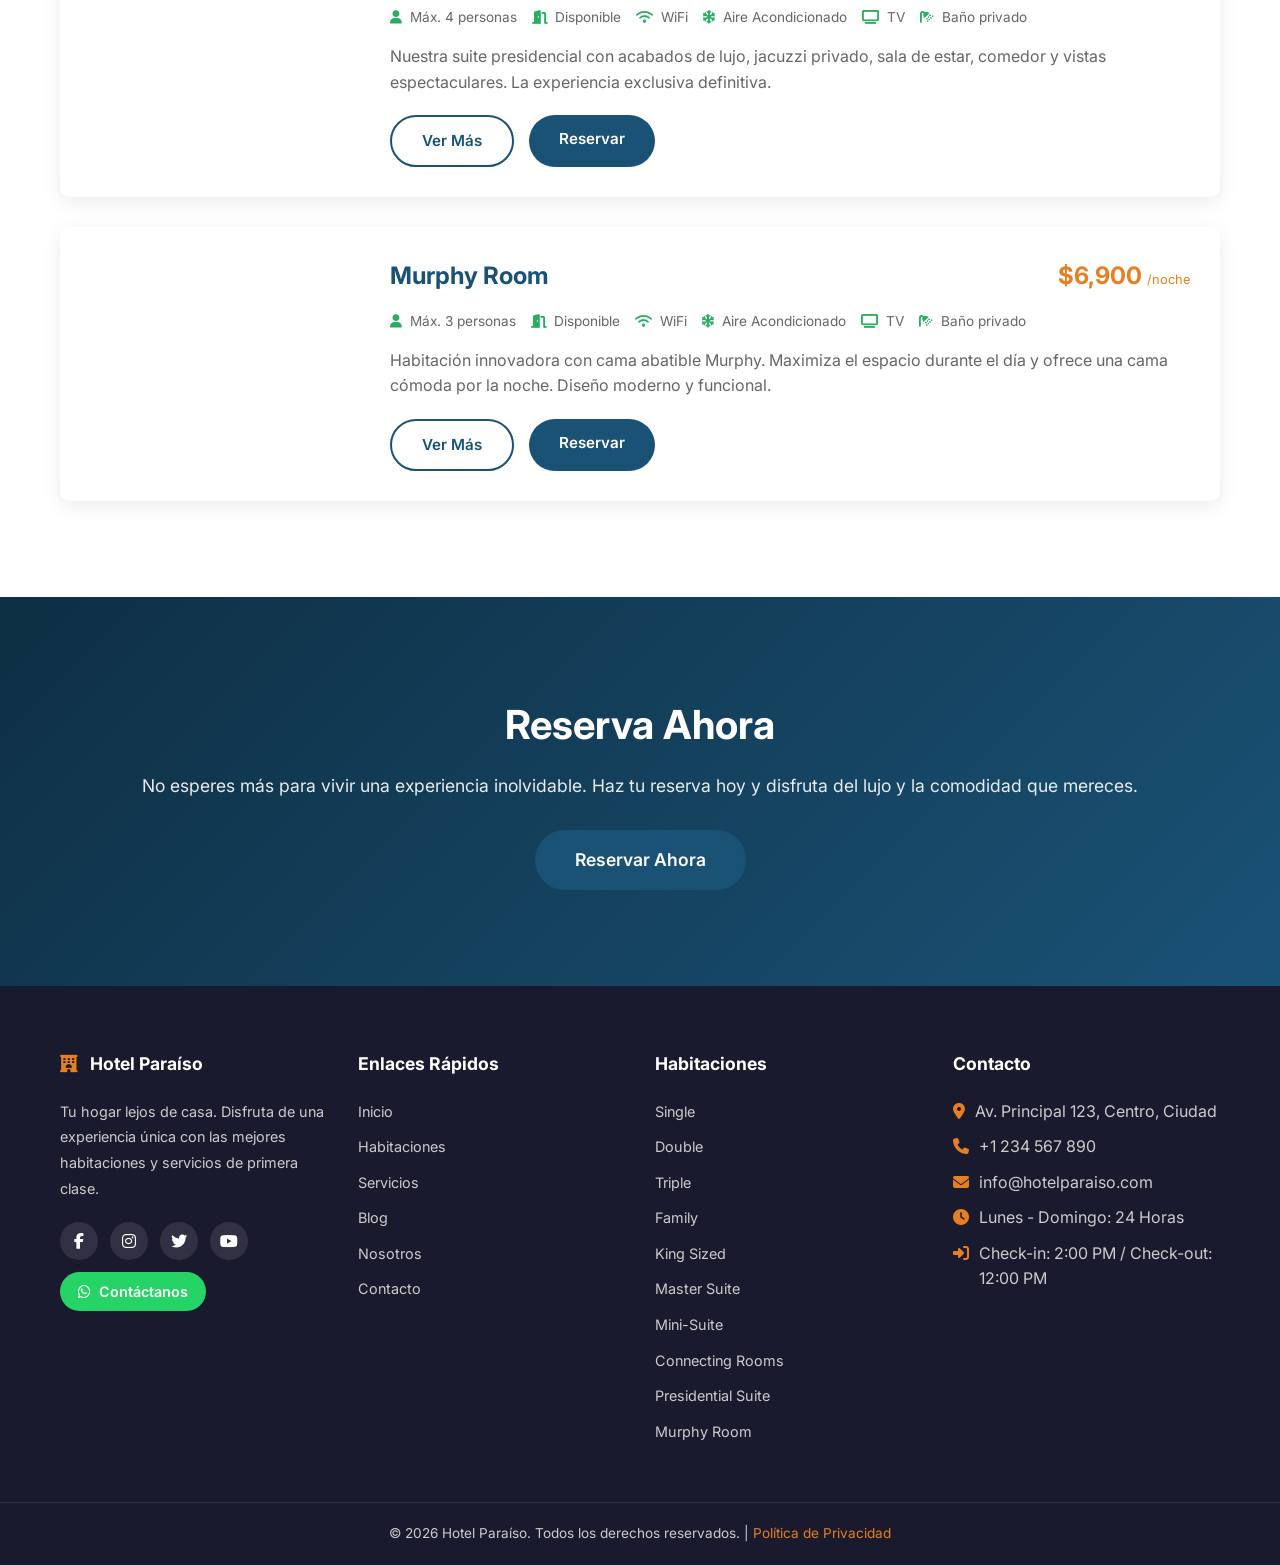
<file: docs/habitaciones.html>
<!DOCTYPE html>
<html lang="es">
<head>
    <meta charset="UTF-8">
    <meta name="viewport" content="width=device-width, initial-scale=1.0">
    <title>Habitaciones - Hotel Paraíso</title>
    <meta name="description" content="Descubre nuestras habitaciones diseñadas para ofrecerte la mejor experiencia durante tu estadía.">
    <link rel="icon" href="data:,">
    <link rel="stylesheet" href="css/style.css">
    <link rel="stylesheet" href="https://cdnjs.cloudflare.com/ajax/libs/font-awesome/6.5.0/css/all.min.css">
    <link rel="preconnect" href="https://fonts.googleapis.com">
    <link rel="preconnect" href="https://fonts.gstatic.com" crossorigin>
    <link href="https://fonts.googleapis.com/css2?family=Inter:wght@300;400;500;600;700;800&display=swap" rel="stylesheet">
    <style>
        body { font-family: 'Inter', 'Segoe UI', Tahoma, Geneva, Verdana, sans-serif; }
        html { scroll-behavior: smooth; }
    </style>
</head>
<body>

<header class="header">
    <div class="header-top">
        <div class="container">
            <div class="header-contact">
                <span><i class="fas fa-phone"></i> +1 234 567 890</span>
                <span><i class="fas fa-envelope"></i> info@hotelparaiso.com</span>
            </div>
            <div class="header-social">
                <a href="#" target="_blank" rel="noopener"><i class="fab fa-facebook-f"></i></a>
                <a href="#" target="_blank" rel="noopener"><i class="fab fa-instagram"></i></a>
                <a href="#" target="_blank" rel="noopener"><i class="fab fa-twitter"></i></a>
            </div>
        </div>
    </div>
    <nav class="navbar">
        <div class="container">
            <a href="index.html" class="logo">
                <i class="fas fa-hotel"></i> Hotel Paraíso
            </a>
            <button class="menu-toggle" id="menuToggle"><i class="fas fa-bars"></i></button>
            <ul class="nav-menu" id="navMenu">
                <li><a href="index.html">Inicio</a></li>
                <li><a href="habitaciones.html" class="active">Habitaciones</a></li>
                <li><a href="servicios.html">Servicios</a></li>
                <li><a href="blog.html">Blog</a></li>
                <li><a href="contacto.html">Contacto</a></li>
                <li><a href="reserva.html" class="btn-nav">Reservar</a></li>
                <li class="nav-item lang-nav-item">
                    <select class="lang-select">
                        <option value="es" selected>Español</option>
                        <option value="en">English</option>
                        <option value="pt">Português</option>
                    </select>
                </li>
            </ul>
        </div>
    </nav>
</header>

<main>

<section class="page-hero" style="background: linear-gradient(rgba(0,0,0,0.6), rgba(0,0,0,0.6)), url('https://images.unsplash.com/photo-1582719478250-c89cae4dc85b?w=1600') center/cover;">
    <div class="container">
        <h1>Habitaciones</h1>
        <p>Descubre nuestras habitaciones disponibles</p>
    </div>
</section>

<section class="section">
    <div class="container">
        <div class="room-filters">
            <a href="#single" class="filter-btn">
                Single
                <small>desde $1,000</small>
            </a>
            <a href="#double" class="filter-btn">
                Double
                <small>desde $1,500</small>
            </a>
            <a href="#triple" class="filter-btn">
                Triple
                <small>desde $2,000</small>
            </a>
            <a href="#family" class="filter-btn">
                Family
                <small>desde $3,000</small>
            </a>
            <a href="#king" class="filter-btn">
                King Sized
                <small>desde $5,500</small>
            </a>
            <a href="#master" class="filter-btn">
                Master Suite
                <small>desde $6,500</small>
            </a>
            <a href="#mini" class="filter-btn">
                Mini-Suite
                <small>desde $3,600</small>
            </a>
            <a href="#connecting" class="filter-btn">
                Connecting Rooms
                <small>desde $8,000</small>
            </a>
            <a href="#presidential" class="filter-btn">
                Presidential Suite
                <small>desde $21,000</small>
            </a>
            <a href="#murphy" class="filter-btn">
                Murphy Room
                <small>desde $6,900</small>
            </a>
        </div>

        <div class="rooms-list">

            <div class="room-detailed-card" id="single">
                <div class="room-detailed-img" style="background:url('https://images.unsplash.com/photo-1595576508898-0ad5c879a061?w=600') center/cover;background-size:cover;"></div>
                <div class="room-detailed-body">
                    <div class="room-detailed-header">
                        <h2>Single</h2>
                        <div class="room-detailed-price">$1,000 <small>/noche</small></div>
                    </div>
                    <div class="room-detailed-features">
                        <span><i class="fas fa-user"></i> Máx. 1 persona</span>
                        <span><i class="fas fa-door-open"></i> Disponible</span>
                        <span><i class="fas fa-wifi"></i> WiFi</span>
                        <span><i class="fas fa-snowflake"></i> Aire Acondicionado</span>
                        <span><i class="fas fa-tv"></i> TV</span>
                        <span><i class="fas fa-shower"></i> Baño privado</span>
                    </div>
                    <p>Habitación individual perfecta para viajeros solos. Cuenta con todas las comodidades necesarias para una estancia confortable.</p>
                    <div class="room-detailed-actions">
                        <a href="habitacion.html" class="btn btn-outline">Ver Más</a>
                        <a href="reserva.html" class="btn btn-primary">Reservar</a>
                    </div>
                </div>
            </div>

            <div class="room-detailed-card" id="double">
                <div class="room-detailed-img" style="background:url('https://images.unsplash.com/photo-1595576508898-0ad5c879a061?w=600') center/cover;background-size:cover;"></div>
                <div class="room-detailed-body">
                    <div class="room-detailed-header">
                        <h2>Double</h2>
                        <div class="room-detailed-price">$1,500 <small>/noche</small></div>
                    </div>
                    <div class="room-detailed-features">
                        <span><i class="fas fa-user"></i> Máx. 2 personas</span>
                        <span><i class="fas fa-door-open"></i> Disponible</span>
                        <span><i class="fas fa-wifi"></i> WiFi</span>
                        <span><i class="fas fa-snowflake"></i> Aire Acondicionado</span>
                        <span><i class="fas fa-tv"></i> TV</span>
                        <span><i class="fas fa-shower"></i> Baño privado</span>
                    </div>
                    <p>Habitación doble ideal para parejas o amigos. Espacio amplio con cama queen y todas las amenities de lujo.</p>
                    <div class="room-detailed-actions">
                        <a href="habitacion.html" class="btn btn-outline">Ver Más</a>
                        <a href="reserva.html" class="btn btn-primary">Reservar</a>
                    </div>
                </div>
            </div>

            <div class="room-detailed-card" id="triple">
                <div class="room-detailed-img" style="background:url('https://images.unsplash.com/photo-1595576508898-0ad5c879a061?w=600') center/cover;background-size:cover;"></div>
                <div class="room-detailed-body">
                    <div class="room-detailed-header">
                        <h2>Triple</h2>
                        <div class="room-detailed-price">$2,000 <small>/noche</small></div>
                    </div>
                    <div class="room-detailed-features">
                        <span><i class="fas fa-user"></i> Máx. 3 personas</span>
                        <span><i class="fas fa-door-open"></i> Disponible</span>
                        <span><i class="fas fa-wifi"></i> WiFi</span>
                        <span><i class="fas fa-snowflake"></i> Aire Acondicionado</span>
                        <span><i class="fas fa-tv"></i> TV</span>
                        <span><i class="fas fa-shower"></i> Baño privado</span>
                    </div>
                    <p>Habitación triple con capacidad para tres huéspedes. Perfecta para grupos pequeños que buscan comodidad y estilo.</p>
                    <div class="room-detailed-actions">
                        <a href="habitacion.html" class="btn btn-outline">Ver Más</a>
                        <a href="reserva.html" class="btn btn-primary">Reservar</a>
                    </div>
                </div>
            </div>

            <div class="room-detailed-card" id="family">
                <div class="room-detailed-img" style="background:url('https://images.unsplash.com/photo-1595576508898-0ad5c879a061?w=600') center/cover;background-size:cover;"></div>
                <div class="room-detailed-body">
                    <div class="room-detailed-header">
                        <h2>Family</h2>
                        <div class="room-detailed-price">$3,000 <small>/noche</small></div>
                    </div>
                    <div class="room-detailed-features">
                        <span><i class="fas fa-user"></i> Máx. 4 personas</span>
                        <span><i class="fas fa-door-open"></i> Disponible</span>
                        <span><i class="fas fa-wifi"></i> WiFi</span>
                        <span><i class="fas fa-snowflake"></i> Aire Acondicionado</span>
                        <span><i class="fas fa-tv"></i> TV</span>
                        <span><i class="fas fa-shower"></i> Baño privado</span>
                    </div>
                    <p>Habitación familiar diseñada para familias de hasta 4 personas que buscan espacio y confort. Incluye áreas de estar y comodidades adicionales.</p>
                    <div class="room-detailed-actions">
                        <a href="habitacion.html" class="btn btn-outline">Ver Más</a>
                        <a href="reserva.html" class="btn btn-primary">Reservar</a>
                    </div>
                </div>
            </div>

            <div class="room-detailed-card" id="king">
                <div class="room-detailed-img" style="background:url('https://images.unsplash.com/photo-1595576508898-0ad5c879a061?w=600') center/cover;background-size:cover;"></div>
                <div class="room-detailed-body">
                    <div class="room-detailed-header">
                        <h2>King Sized</h2>
                        <div class="room-detailed-price">$5,500 <small>/noche</small></div>
                    </div>
                    <div class="room-detailed-features">
                        <span><i class="fas fa-user"></i> Máx. 4 personas</span>
                        <span><i class="fas fa-door-open"></i> Disponible</span>
                        <span><i class="fas fa-wifi"></i> WiFi</span>
                        <span><i class="fas fa-snowflake"></i> Aire Acondicionado</span>
                        <span><i class="fas fa-tv"></i> TV</span>
                        <span><i class="fas fa-shower"></i> Baño privado</span>
                    </div>
                    <p>Nuestra suite premium con cama king size, jacuzzi privado y vistas panorámicas. La experiencia definitiva de lujo y exclusividad.</p>
                    <div class="room-detailed-actions">
                        <a href="habitacion.html" class="btn btn-outline">Ver Más</a>
                        <a href="reserva.html" class="btn btn-primary">Reservar</a>
                    </div>
                </div>
            </div>

            <div class="room-detailed-card" id="master">
                <div class="room-detailed-img" style="background:url('https://images.unsplash.com/photo-1595576508898-0ad5c879a061?w=600') center/cover;background-size:cover;"></div>
                <div class="room-detailed-body">
                    <div class="room-detailed-header">
                        <h2>Master Suite</h2>
                        <div class="room-detailed-price">$6,500 <small>/noche</small></div>
                    </div>
                    <div class="room-detailed-features">
                        <span><i class="fas fa-user"></i> Máx. 6 personas</span>
                        <span><i class="fas fa-door-open"></i> Disponible</span>
                        <span><i class="fas fa-wifi"></i> WiFi</span>
                        <span><i class="fas fa-snowflake"></i> Aire Acondicionado</span>
                        <span><i class="fas fa-tv"></i> TV</span>
                        <span><i class="fas fa-shower"></i> Baño privado</span>
                    </div>
                    <p>La suite más amplia del hotel, perfecta para familias grandes o grupos. Espacios generosos con todas las comodidades de una casa.</p>
                    <div class="room-detailed-actions">
                        <a href="habitacion.html" class="btn btn-outline">Ver Más</a>
                        <a href="reserva.html" class="btn btn-primary">Reservar</a>
                    </div>
                </div>
            </div>

            <div class="room-detailed-card" id="mini">
                <div class="room-detailed-img" style="background:url('https://images.unsplash.com/photo-1595576508898-0ad5c879a061?w=600') center/cover;background-size:cover;"></div>
                <div class="room-detailed-body">
                    <div class="room-detailed-header">
                        <h2>Mini-Suite</h2>
                        <div class="room-detailed-price">$3,600 <small>/noche</small></div>
                    </div>
                    <div class="room-detailed-features">
                        <span><i class="fas fa-user"></i> Máx. 3 personas</span>
                        <span><i class="fas fa-door-open"></i> Disponible</span>
                        <span><i class="fas fa-wifi"></i> WiFi</span>
                        <span><i class="fas fa-snowflake"></i> Aire Acondicionado</span>
                        <span><i class="fas fa-tv"></i> TV</span>
                        <span><i class="fas fa-shower"></i> Baño privado</span>
                    </div>
                    <p>Mini-suite con sala de estar separada y comodidades premium. Ideal para quienes buscan un toque de lujo sin exceder el presupuesto.</p>
                    <div class="room-detailed-actions">
                        <a href="habitacion.html" class="btn btn-outline">Ver Más</a>
                        <a href="reserva.html" class="btn btn-primary">Reservar</a>
                    </div>
                </div>
            </div>

            <div class="room-detailed-card" id="connecting">
                <div class="room-detailed-img" style="background:url('https://images.unsplash.com/photo-1595576508898-0ad5c879a061?w=600') center/cover;background-size:cover;"></div>
                <div class="room-detailed-body">
                    <div class="room-detailed-header">
                        <h2>Connecting Rooms</h2>
                        <div class="room-detailed-price">$8,000 <small>/noche</small></div>
                    </div>
                    <div class="room-detailed-features">
                        <span><i class="fas fa-user"></i> Máx. 6 personas</span>
                        <span><i class="fas fa-door-open"></i> Disponible</span>
                        <span><i class="fas fa-wifi"></i> WiFi</span>
                        <span><i class="fas fa-snowflake"></i> Aire Acondicionado</span>
                        <span><i class="fas fa-tv"></i> TV</span>
                        <span><i class="fas fa-shower"></i> Baño privado</span>
                    </div>
                    <p>Dos habitaciones comunicadas con puerta interior. Perfecta para familias o grupos que desean privacidad y conexión al mismo tiempo.</p>
                    <div class="room-detailed-actions">
                        <a href="habitacion.html" class="btn btn-outline">Ver Más</a>
                        <a href="reserva.html" class="btn btn-primary">Reservar</a>
                    </div>
                </div>
            </div>

            <div class="room-detailed-card" id="presidential">
                <div class="room-detailed-img" style="background:url('https://images.unsplash.com/photo-1595576508898-0ad5c879a061?w=600') center/cover;background-size:cover;"></div>
                <div class="room-detailed-body">
                    <div class="room-detailed-header">
                        <h2>Presidential Suite</h2>
                        <div class="room-detailed-price">$21,000 <small>/noche</small></div>
                    </div>
                    <div class="room-detailed-features">
                        <span><i class="fas fa-user"></i> Máx. 4 personas</span>
                        <span><i class="fas fa-door-open"></i> Disponible</span>
                        <span><i class="fas fa-wifi"></i> WiFi</span>
                        <span><i class="fas fa-snowflake"></i> Aire Acondicionado</span>
                        <span><i class="fas fa-tv"></i> TV</span>
                        <span><i class="fas fa-shower"></i> Baño privado</span>
                    </div>
                    <p>Nuestra suite presidencial con acabados de lujo, jacuzzi privado, sala de estar, comedor y vistas espectaculares. La experiencia exclusiva definitiva.</p>
                    <div class="room-detailed-actions">
                        <a href="habitacion.html" class="btn btn-outline">Ver Más</a>
                        <a href="reserva.html" class="btn btn-primary">Reservar</a>
                    </div>
                </div>
            </div>

            <div class="room-detailed-card" id="murphy">
                <div class="room-detailed-img" style="background:url('https://images.unsplash.com/photo-1595576508898-0ad5c879a061?w=600') center/cover;background-size:cover;"></div>
                <div class="room-detailed-body">
                    <div class="room-detailed-header">
                        <h2>Murphy Room</h2>
                        <div class="room-detailed-price">$6,900 <small>/noche</small></div>
                    </div>
                    <div class="room-detailed-features">
                        <span><i class="fas fa-user"></i> Máx. 3 personas</span>
                        <span><i class="fas fa-door-open"></i> Disponible</span>
                        <span><i class="fas fa-wifi"></i> WiFi</span>
                        <span><i class="fas fa-snowflake"></i> Aire Acondicionado</span>
                        <span><i class="fas fa-tv"></i> TV</span>
                        <span><i class="fas fa-shower"></i> Baño privado</span>
                    </div>
                    <p>Habitación innovadora con cama abatible Murphy. Maximiza el espacio durante el día y ofrece una cama cómoda por la noche. Diseño moderno y funcional.</p>
                    <div class="room-detailed-actions">
                        <a href="habitacion.html" class="btn btn-outline">Ver Más</a>
                        <a href="reserva.html" class="btn btn-primary">Reservar</a>
                    </div>
                </div>
            </div>

        </div>
    </div>
</section>

<section class="section cta">
    <div class="container">
        <div class="cta-content">
            <h2>Reserva Ahora</h2>
            <p>No esperes más para vivir una experiencia inolvidable. Haz tu reserva hoy y disfruta del lujo y la comodidad que mereces.</p>
            <a href="reserva.html" class="btn btn-primary btn-lg">Reservar Ahora</a>
        </div>
    </div>
</section>

</main>

<footer class="footer">
    <div class="container">
        <div class="footer-grid">
            <div class="footer-col">
                <h4><i class="fas fa-hotel"></i> Hotel Paraíso</h4>
                <p>Tu hogar lejos de casa. Disfruta de una experiencia única con las mejores habitaciones y servicios de primera clase.</p>
                <div class="footer-social">
                    <a href="#" target="_blank" rel="noopener"><i class="fab fa-facebook-f"></i></a>
                    <a href="#" target="_blank" rel="noopener"><i class="fab fa-instagram"></i></a>
                    <a href="#" target="_blank" rel="noopener"><i class="fab fa-twitter"></i></a>
                    <a href="#" target="_blank" rel="noopener"><i class="fab fa-youtube"></i></a>
                </div>
                <a href="#" target="_blank" class="whatsapp-btn-footer" rel="noopener">
                    <i class="fab fa-whatsapp"></i> Contáctanos
                </a>
            </div>
            <div class="footer-col">
                <h4>Enlaces Rápidos</h4>
                <ul>
                    <li><a href="index.html">Inicio</a></li>
                    <li><a href="habitaciones.html">Habitaciones</a></li>
                    <li><a href="servicios.html">Servicios</a></li>
                    <li><a href="blog.html">Blog</a></li>
                    <li><a href="nosotros.html">Nosotros</a></li>
                    <li><a href="contacto.html">Contacto</a></li>
                </ul>
            </div>
            <div class="footer-col">
                <h4>Habitaciones</h4>
                <ul>
                    <li><a href="habitaciones.html#single">Single</a></li>
                    <li><a href="habitaciones.html#double">Double</a></li>
                    <li><a href="habitaciones.html#triple">Triple</a></li>
                    <li><a href="habitaciones.html#family">Family</a></li>
                    <li><a href="habitaciones.html#king">King Sized</a></li>
                    <li><a href="habitaciones.html#master">Master Suite</a></li>
                    <li><a href="habitaciones.html#mini">Mini-Suite</a></li>
                    <li><a href="habitaciones.html#connecting">Connecting Rooms</a></li>
                    <li><a href="habitaciones.html#presidential">Presidential Suite</a></li>
                    <li><a href="habitaciones.html#murphy">Murphy Room</a></li>
                </ul>
            </div>
            <div class="footer-col">
                <h4>Contacto</h4>
                <ul class="footer-contact">
                    <li><i class="fas fa-map-marker-alt"></i> Av. Principal 123, Centro, Ciudad</li>
                    <li><i class="fas fa-phone"></i> +1 234 567 890</li>
                    <li><i class="fas fa-envelope"></i> info@hotelparaiso.com</li>
                    <li><i class="fas fa-clock"></i> Lunes - Domingo: 24 Horas</li>
                    <li><i class="fas fa-sign-in-alt"></i> Check-in: 2:00 PM / Check-out: 12:00 PM</li>
                </ul>
            </div>
        </div>
    </div>
    <div class="footer-bottom">
        <div class="container">
            <p>&copy; 2026 Hotel Paraíso. Todos los derechos reservados. | <a href="privacidad.html" style="color:var(--accent);">Política de Privacidad</a></p>
        </div>
    </div>
</footer>

<a href="#" target="_blank" class="whatsapp-float" rel="noopener" title="Contáctanos por WhatsApp">
    <i class="fab fa-whatsapp"></i>
</a>

<script>
    const menuToggle = document.getElementById('menuToggle');
    const navMenu = document.getElementById('navMenu');

    menuToggle.addEventListener('click', function() {
        navMenu.classList.toggle('show');
        const icon = this.querySelector('i');
        if (navMenu.classList.contains('show')) {
            icon.classList.remove('fa-bars');
            icon.classList.add('fa-times');
        } else {
            icon.classList.remove('fa-times');
            icon.classList.add('fa-bars');
        }
    });

    document.querySelectorAll('.nav-menu a').forEach(function(link) {
        link.addEventListener('click', function() {
            navMenu.classList.remove('show');
            const icon = menuToggle.querySelector('i');
            icon.classList.remove('fa-times');
            icon.classList.add('fa-bars');
        });
    });

    window.addEventListener('scroll', function() {
        var navbar = document.querySelector('.navbar');
        if (window.scrollY > 100) {
            navbar.style.boxShadow = '0 4px 20px rgba(0,0,0,0.12)';
        } else {
            navbar.style.boxShadow = '0 2px 10px rgba(0,0,0,0.08)';
        }
    });
</script>

</body>
</html>
</file>
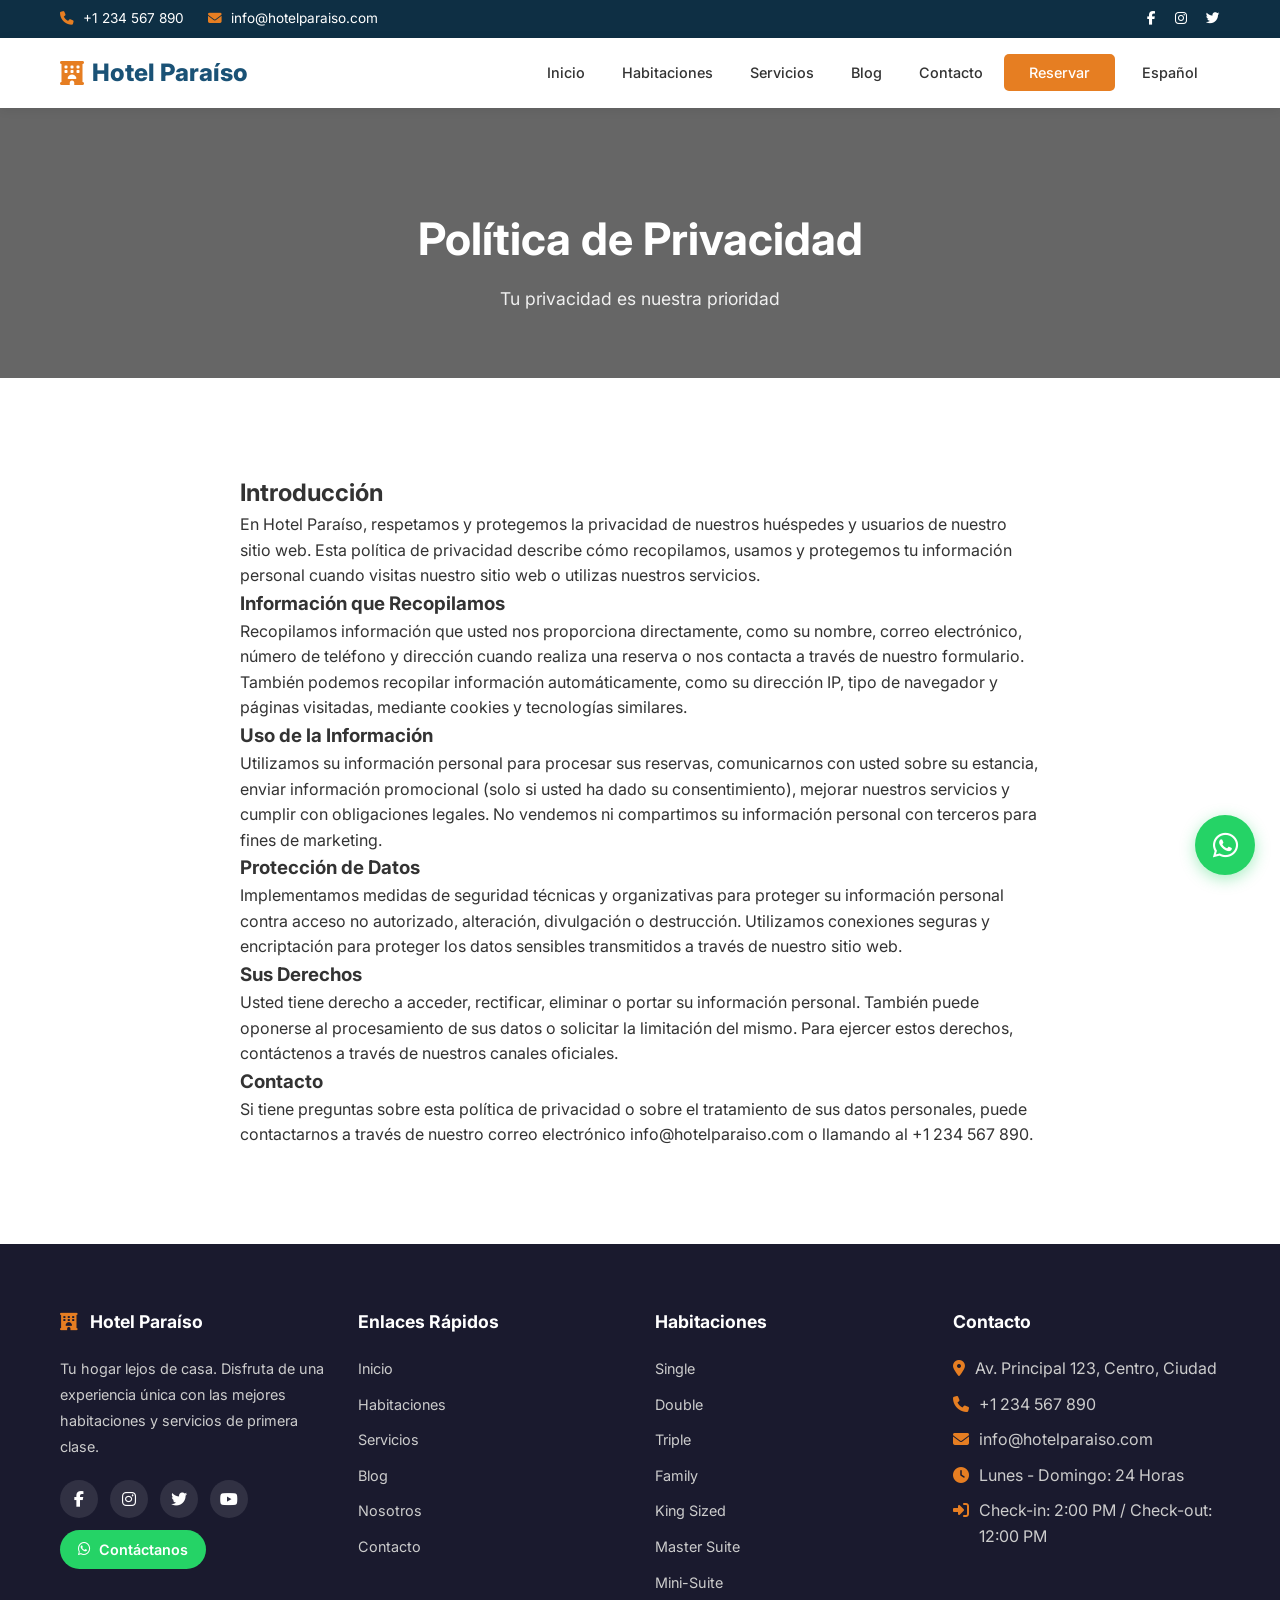
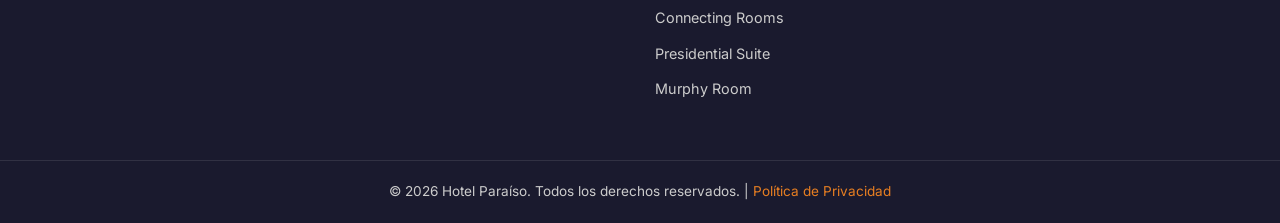
<file: docs/privacidad.html>
<!DOCTYPE html>
<html lang="es">
<head>
    <meta charset="UTF-8">
    <meta name="viewport" content="width=device-width, initial-scale=1.0">
    <title>Política de Privacidad - Hotel Paraíso</title>
    <meta name="description" content="Conoce nuestra política de privacidad y cómo protegemos tus datos.">
    <link rel="icon" href="data:,">
    <link rel="stylesheet" href="css/style.css">
    <link rel="stylesheet" href="https://cdnjs.cloudflare.com/ajax/libs/font-awesome/6.5.0/css/all.min.css">
    <link rel="preconnect" href="https://fonts.googleapis.com">
    <link rel="preconnect" href="https://fonts.gstatic.com" crossorigin>
    <link href="https://fonts.googleapis.com/css2?family=Inter:wght@300;400;500;600;700;800&display=swap" rel="stylesheet">
    <style>
        body { font-family: 'Inter', 'Segoe UI', Tahoma, Geneva, Verdana, sans-serif; }
        html { scroll-behavior: smooth; }
    </style>
</head>
<body>

<header class="header">
    <div class="header-top">
        <div class="container">
            <div class="header-contact">
                <span><i class="fas fa-phone"></i> +1 234 567 890</span>
                <span><i class="fas fa-envelope"></i> info@hotelparaiso.com</span>
            </div>
            <div class="header-social">
                <a href="#" target="_blank" rel="noopener"><i class="fab fa-facebook-f"></i></a>
                <a href="#" target="_blank" rel="noopener"><i class="fab fa-instagram"></i></a>
                <a href="#" target="_blank" rel="noopener"><i class="fab fa-twitter"></i></a>
            </div>
        </div>
    </div>
    <nav class="navbar">
        <div class="container">
            <a href="index.html" class="logo">
                <i class="fas fa-hotel"></i> Hotel Paraíso
            </a>
            <button class="menu-toggle" id="menuToggle"><i class="fas fa-bars"></i></button>
            <ul class="nav-menu" id="navMenu">
                <li><a href="index.html">Inicio</a></li>
                <li><a href="habitaciones.html">Habitaciones</a></li>
                <li><a href="servicios.html">Servicios</a></li>
                <li><a href="blog.html">Blog</a></li>
                <li><a href="contacto.html">Contacto</a></li>
                <li><a href="reserva.html" class="btn-nav">Reservar</a></li>
                <li class="nav-item lang-nav-item">
                    <select class="lang-select">
                        <option value="es" selected>Español</option>
                        <option value="en">English</option>
                        <option value="pt">Português</option>
                    </select>
                </li>
            </ul>
        </div>
    </nav>
</header>

<main>

<section class="page-hero" style="background: linear-gradient(rgba(0,0,0,0.6), rgba(0,0,0,0.6)), url('https://images.unsplash.com/photo-1551882547-ff40c63fe5fa?w=1600') center/cover;">
    <div class="container">
        <h1>Política de Privacidad</h1>
        <p>Tu privacidad es nuestra prioridad</p>
    </div>
</section>

<section class="section">
    <div class="container">
        <div class="legal-content" style="max-width:800px;margin:0 auto;">
            <h2>Introducción</h2>
            <p>En Hotel Paraíso, respetamos y protegemos la privacidad de nuestros huéspedes y usuarios de nuestro sitio web. Esta política de privacidad describe cómo recopilamos, usamos y protegemos tu información personal cuando visitas nuestro sitio web o utilizas nuestros servicios.</p>

            <h3>Información que Recopilamos</h3>
            <p>Recopilamos información que usted nos proporciona directamente, como su nombre, correo electrónico, número de teléfono y dirección cuando realiza una reserva o nos contacta a través de nuestro formulario. También podemos recopilar información automáticamente, como su dirección IP, tipo de navegador y páginas visitadas, mediante cookies y tecnologías similares.</p>

            <h3>Uso de la Información</h3>
            <p>Utilizamos su información personal para procesar sus reservas, comunicarnos con usted sobre su estancia, enviar información promocional (solo si usted ha dado su consentimiento), mejorar nuestros servicios y cumplir con obligaciones legales. No vendemos ni compartimos su información personal con terceros para fines de marketing.</p>

            <h3>Protección de Datos</h3>
            <p>Implementamos medidas de seguridad técnicas y organizativas para proteger su información personal contra acceso no autorizado, alteración, divulgación o destrucción. Utilizamos conexiones seguras y encriptación para proteger los datos sensibles transmitidos a través de nuestro sitio web.</p>

            <h3>Sus Derechos</h3>
            <p>Usted tiene derecho a acceder, rectificar, eliminar o portar su información personal. También puede oponerse al procesamiento de sus datos o solicitar la limitación del mismo. Para ejercer estos derechos, contáctenos a través de nuestros canales oficiales.</p>

            <h3>Contacto</h3>
            <p>Si tiene preguntas sobre esta política de privacidad o sobre el tratamiento de sus datos personales, puede contactarnos a través de nuestro correo electrónico info@hotelparaiso.com o llamando al +1 234 567 890.</p>
        </div>
    </div>
</section>

</main>

<footer class="footer">
    <div class="container">
        <div class="footer-grid">
            <div class="footer-col">
                <h4><i class="fas fa-hotel"></i> Hotel Paraíso</h4>
                <p>Tu hogar lejos de casa. Disfruta de una experiencia única con las mejores habitaciones y servicios de primera clase.</p>
                <div class="footer-social">
                    <a href="#" target="_blank" rel="noopener"><i class="fab fa-facebook-f"></i></a>
                    <a href="#" target="_blank" rel="noopener"><i class="fab fa-instagram"></i></a>
                    <a href="#" target="_blank" rel="noopener"><i class="fab fa-twitter"></i></a>
                    <a href="#" target="_blank" rel="noopener"><i class="fab fa-youtube"></i></a>
                </div>
                <a href="#" target="_blank" class="whatsapp-btn-footer" rel="noopener">
                    <i class="fab fa-whatsapp"></i> Contáctanos
                </a>
            </div>
            <div class="footer-col">
                <h4>Enlaces Rápidos</h4>
                <ul>
                    <li><a href="index.html">Inicio</a></li>
                    <li><a href="habitaciones.html">Habitaciones</a></li>
                    <li><a href="servicios.html">Servicios</a></li>
                    <li><a href="blog.html">Blog</a></li>
                    <li><a href="nosotros.html">Nosotros</a></li>
                    <li><a href="contacto.html">Contacto</a></li>
                </ul>
            </div>
            <div class="footer-col">
                <h4>Habitaciones</h4>
                <ul>
                    <li><a href="habitaciones.html#single">Single</a></li>
                    <li><a href="habitaciones.html#double">Double</a></li>
                    <li><a href="habitaciones.html#triple">Triple</a></li>
                    <li><a href="habitaciones.html#family">Family</a></li>
                    <li><a href="habitaciones.html#king">King Sized</a></li>
                    <li><a href="habitaciones.html#master">Master Suite</a></li>
                    <li><a href="habitaciones.html#mini">Mini-Suite</a></li>
                    <li><a href="habitaciones.html#connecting">Connecting Rooms</a></li>
                    <li><a href="habitaciones.html#presidential">Presidential Suite</a></li>
                    <li><a href="habitaciones.html#murphy">Murphy Room</a></li>
                </ul>
            </div>
            <div class="footer-col">
                <h4>Contacto</h4>
                <ul class="footer-contact">
                    <li><i class="fas fa-map-marker-alt"></i> Av. Principal 123, Centro, Ciudad</li>
                    <li><i class="fas fa-phone"></i> +1 234 567 890</li>
                    <li><i class="fas fa-envelope"></i> info@hotelparaiso.com</li>
                    <li><i class="fas fa-clock"></i> Lunes - Domingo: 24 Horas</li>
                    <li><i class="fas fa-sign-in-alt"></i> Check-in: 2:00 PM / Check-out: 12:00 PM</li>
                </ul>
            </div>
        </div>
    </div>
    <div class="footer-bottom">
        <div class="container">
            <p>&copy; 2026 Hotel Paraíso. Todos los derechos reservados. | <a href="privacidad.html" style="color:var(--accent);">Política de Privacidad</a></p>
        </div>
    </div>
</footer>

<a href="#" target="_blank" class="whatsapp-float" rel="noopener" title="Contáctanos por WhatsApp">
    <i class="fab fa-whatsapp"></i>
</a>

<script>
    const menuToggle = document.getElementById('menuToggle');
    const navMenu = document.getElementById('navMenu');

    menuToggle.addEventListener('click', function() {
        navMenu.classList.toggle('show');
        const icon = this.querySelector('i');
        if (navMenu.classList.contains('show')) {
            icon.classList.remove('fa-bars');
            icon.classList.add('fa-times');
        } else {
            icon.classList.remove('fa-times');
            icon.classList.add('fa-bars');
        }
    });

    document.querySelectorAll('.nav-menu a').forEach(function(link) {
        link.addEventListener('click', function() {
            navMenu.classList.remove('show');
            const icon = menuToggle.querySelector('i');
            icon.classList.remove('fa-times');
            icon.classList.add('fa-bars');
        });
    });

    window.addEventListener('scroll', function() {
        var navbar = document.querySelector('.navbar');
        if (window.scrollY > 100) {
            navbar.style.boxShadow = '0 4px 20px rgba(0,0,0,0.12)';
        } else {
            navbar.style.boxShadow = '0 2px 10px rgba(0,0,0,0.08)';
        }
    });
</script>

</body>
</html>
</file>
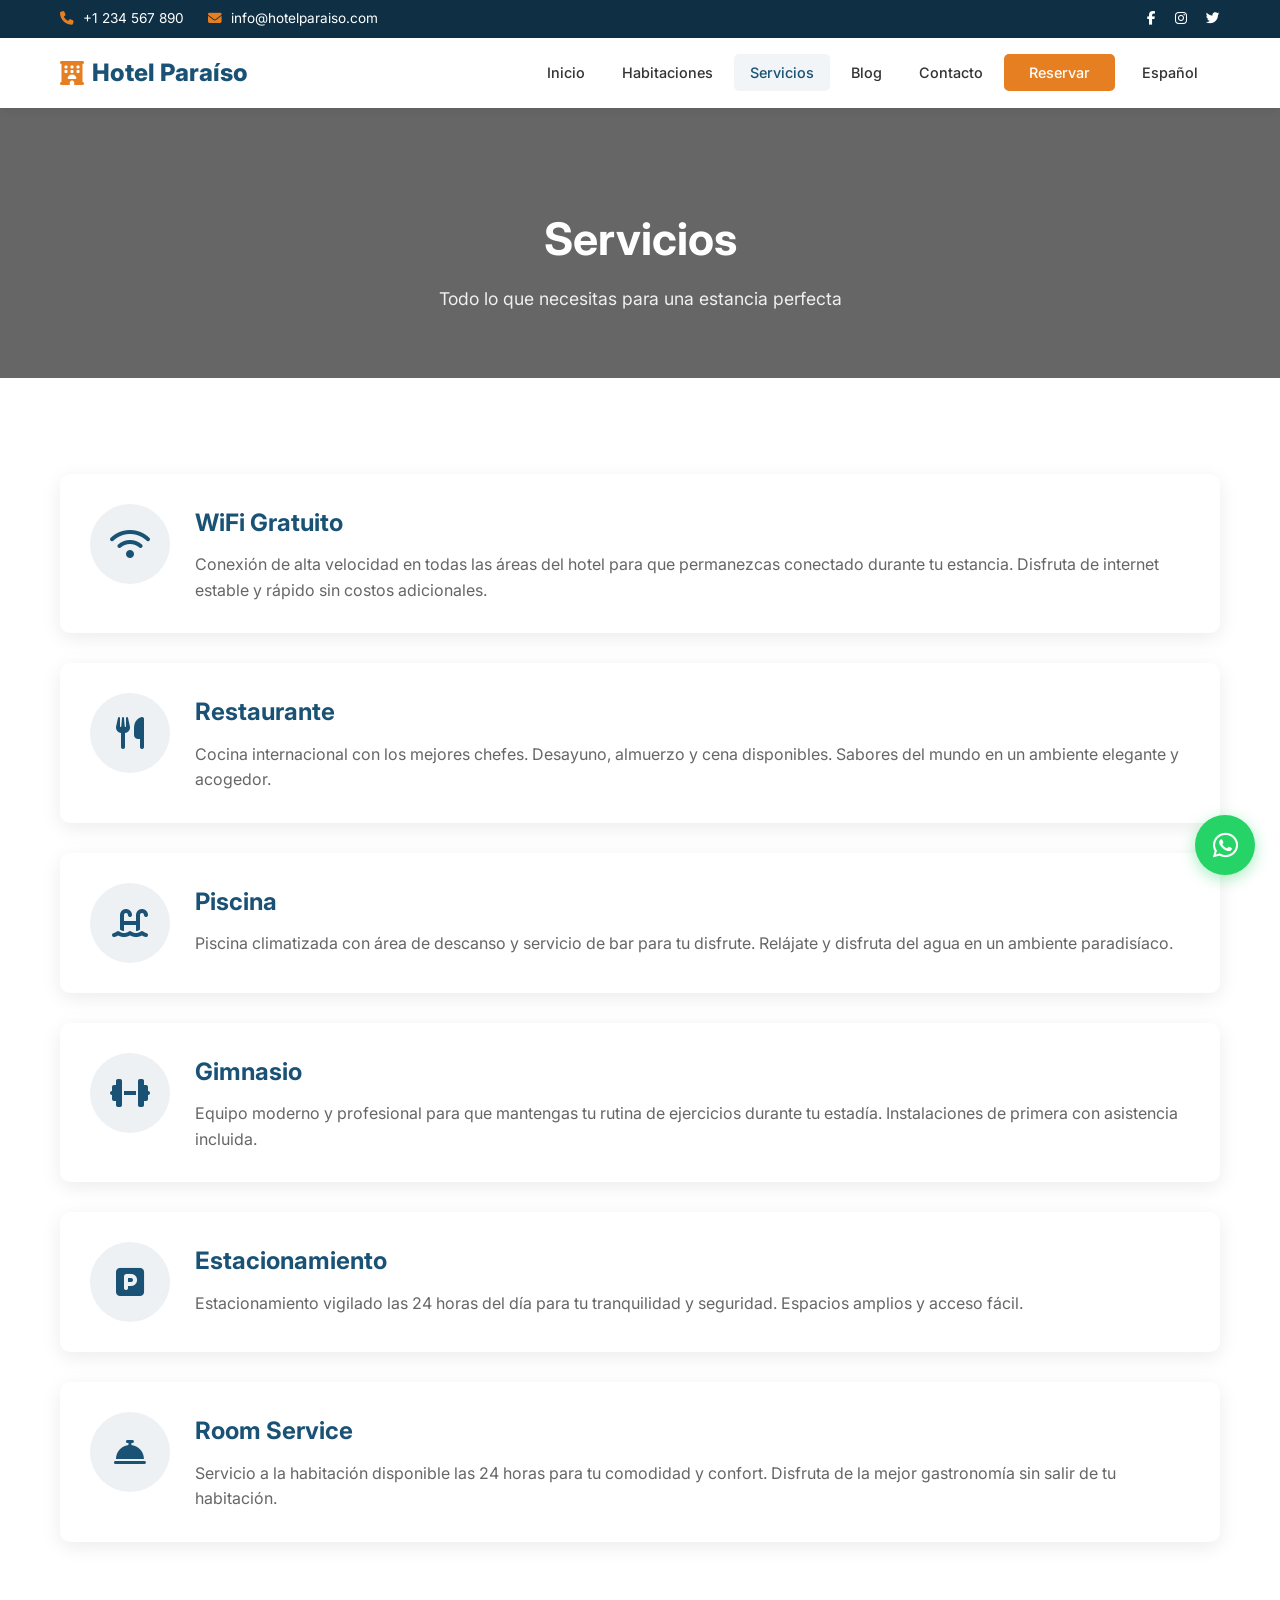
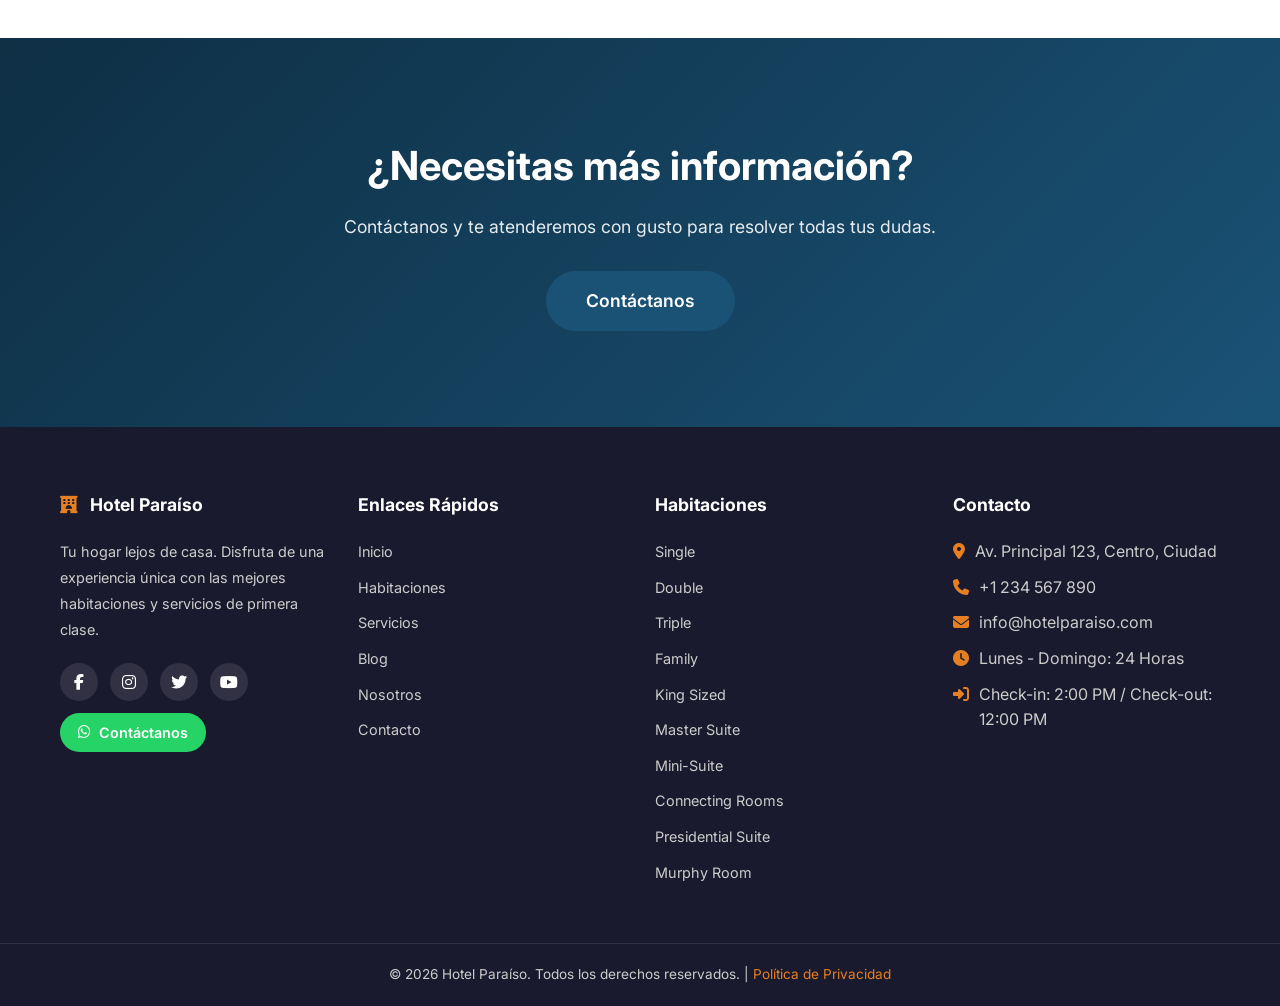
<file: docs/servicios.html>
<!DOCTYPE html>
<html lang="es">
<head>
    <meta charset="UTF-8">
    <meta name="viewport" content="width=device-width, initial-scale=1.0">
    <title>Servicios - Hotel Paraíso</title>
    <meta name="description" content="Disfruta de una amplia gama de servicios diseñados para hacer tu estancia inolvidable.">
    <link rel="icon" href="data:,">
    <link rel="stylesheet" href="css/style.css">
    <link rel="stylesheet" href="https://cdnjs.cloudflare.com/ajax/libs/font-awesome/6.5.0/css/all.min.css">
    <link rel="preconnect" href="https://fonts.googleapis.com">
    <link rel="preconnect" href="https://fonts.gstatic.com" crossorigin>
    <link href="https://fonts.googleapis.com/css2?family=Inter:wght@300;400;500;600;700;800&display=swap" rel="stylesheet">
    <style>
        body { font-family: 'Inter', 'Segoe UI', Tahoma, Geneva, Verdana, sans-serif; }
        html { scroll-behavior: smooth; }
    </style>
</head>
<body>

<header class="header">
    <div class="header-top">
        <div class="container">
            <div class="header-contact">
                <span><i class="fas fa-phone"></i> +1 234 567 890</span>
                <span><i class="fas fa-envelope"></i> info@hotelparaiso.com</span>
            </div>
            <div class="header-social">
                <a href="#" target="_blank" rel="noopener"><i class="fab fa-facebook-f"></i></a>
                <a href="#" target="_blank" rel="noopener"><i class="fab fa-instagram"></i></a>
                <a href="#" target="_blank" rel="noopener"><i class="fab fa-twitter"></i></a>
            </div>
        </div>
    </div>
    <nav class="navbar">
        <div class="container">
            <a href="index.html" class="logo">
                <i class="fas fa-hotel"></i> Hotel Paraíso
            </a>
            <button class="menu-toggle" id="menuToggle"><i class="fas fa-bars"></i></button>
            <ul class="nav-menu" id="navMenu">
                <li><a href="index.html">Inicio</a></li>
                <li><a href="habitaciones.html">Habitaciones</a></li>
                <li><a href="servicios.html" class="active">Servicios</a></li>
                <li><a href="blog.html">Blog</a></li>
                <li><a href="contacto.html">Contacto</a></li>
                <li><a href="reserva.html" class="btn-nav">Reservar</a></li>
                <li class="nav-item lang-nav-item">
                    <select class="lang-select">
                        <option value="es" selected>Español</option>
                        <option value="en">English</option>
                        <option value="pt">Português</option>
                    </select>
                </li>
            </ul>
        </div>
    </nav>
</header>

<main>

<section class="page-hero" style="background: linear-gradient(rgba(0,0,0,0.6), rgba(0,0,0,0.6)), url('https://images.unsplash.com/photo-1551882547-ff40c63fe5fa?w=1600') center/cover;">
    <div class="container">
        <h1>Servicios</h1>
        <p>Todo lo que necesitas para una estancia perfecta</p>
    </div>
</section>

<section class="section">
    <div class="container">
        <div class="services-detailed">
            <div class="service-detailed-card">
                <div class="service-detailed-icon"><i class="fas fa-wifi"></i></div>
                <div class="service-detailed-body">
                    <h2>WiFi Gratuito</h2>
                    <p>Conexión de alta velocidad en todas las áreas del hotel para que permanezcas conectado durante tu estancia. Disfruta de internet estable y rápido sin costos adicionales.</p>
                </div>
            </div>
            <div class="service-detailed-card">
                <div class="service-detailed-icon"><i class="fas fa-utensils"></i></div>
                <div class="service-detailed-body">
                    <h2>Restaurante</h2>
                    <p>Cocina internacional con los mejores chefes. Desayuno, almuerzo y cena disponibles. Sabores del mundo en un ambiente elegante y acogedor.</p>
                </div>
            </div>
            <div class="service-detailed-card">
                <div class="service-detailed-icon"><i class="fas fa-swimming-pool"></i></div>
                <div class="service-detailed-body">
                    <h2>Piscina</h2>
                    <p>Piscina climatizada con área de descanso y servicio de bar para tu disfrute. Relájate y disfruta del agua en un ambiente paradisíaco.</p>
                </div>
            </div>
            <div class="service-detailed-card">
                <div class="service-detailed-icon"><i class="fas fa-dumbbell"></i></div>
                <div class="service-detailed-body">
                    <h2>Gimnasio</h2>
                    <p>Equipo moderno y profesional para que mantengas tu rutina de ejercicios durante tu estadía. Instalaciones de primera con asistencia incluida.</p>
                </div>
            </div>
            <div class="service-detailed-card">
                <div class="service-detailed-icon"><i class="fas fa-parking"></i></div>
                <div class="service-detailed-body">
                    <h2>Estacionamiento</h2>
                    <p>Estacionamiento vigilado las 24 horas del día para tu tranquilidad y seguridad. Espacios amplios y acceso fácil.</p>
                </div>
            </div>
            <div class="service-detailed-card">
                <div class="service-detailed-icon"><i class="fas fa-concierge-bell"></i></div>
                <div class="service-detailed-body">
                    <h2>Room Service</h2>
                    <p>Servicio a la habitación disponible las 24 horas para tu comodidad y confort. Disfruta de la mejor gastronomía sin salir de tu habitación.</p>
                </div>
            </div>
        </div>
    </div>
</section>

<section class="section cta">
    <div class="container">
        <div class="cta-content">
            <h2>¿Necesitas más información?</h2>
            <p>Contáctanos y te atenderemos con gusto para resolver todas tus dudas.</p>
            <a href="contacto.html" class="btn btn-primary btn-lg">Contáctanos</a>
        </div>
    </div>
</section>

</main>

<footer class="footer">
    <div class="container">
        <div class="footer-grid">
            <div class="footer-col">
                <h4><i class="fas fa-hotel"></i> Hotel Paraíso</h4>
                <p>Tu hogar lejos de casa. Disfruta de una experiencia única con las mejores habitaciones y servicios de primera clase.</p>
                <div class="footer-social">
                    <a href="#" target="_blank" rel="noopener"><i class="fab fa-facebook-f"></i></a>
                    <a href="#" target="_blank" rel="noopener"><i class="fab fa-instagram"></i></a>
                    <a href="#" target="_blank" rel="noopener"><i class="fab fa-twitter"></i></a>
                    <a href="#" target="_blank" rel="noopener"><i class="fab fa-youtube"></i></a>
                </div>
                <a href="#" target="_blank" class="whatsapp-btn-footer" rel="noopener">
                    <i class="fab fa-whatsapp"></i> Contáctanos
                </a>
            </div>
            <div class="footer-col">
                <h4>Enlaces Rápidos</h4>
                <ul>
                    <li><a href="index.html">Inicio</a></li>
                    <li><a href="habitaciones.html">Habitaciones</a></li>
                    <li><a href="servicios.html">Servicios</a></li>
                    <li><a href="blog.html">Blog</a></li>
                    <li><a href="nosotros.html">Nosotros</a></li>
                    <li><a href="contacto.html">Contacto</a></li>
                </ul>
            </div>
            <div class="footer-col">
                <h4>Habitaciones</h4>
                <ul>
                    <li><a href="habitaciones.html#single">Single</a></li>
                    <li><a href="habitaciones.html#double">Double</a></li>
                    <li><a href="habitaciones.html#triple">Triple</a></li>
                    <li><a href="habitaciones.html#family">Family</a></li>
                    <li><a href="habitaciones.html#king">King Sized</a></li>
                    <li><a href="habitaciones.html#master">Master Suite</a></li>
                    <li><a href="habitaciones.html#mini">Mini-Suite</a></li>
                    <li><a href="habitaciones.html#connecting">Connecting Rooms</a></li>
                    <li><a href="habitaciones.html#presidential">Presidential Suite</a></li>
                    <li><a href="habitaciones.html#murphy">Murphy Room</a></li>
                </ul>
            </div>
            <div class="footer-col">
                <h4>Contacto</h4>
                <ul class="footer-contact">
                    <li><i class="fas fa-map-marker-alt"></i> Av. Principal 123, Centro, Ciudad</li>
                    <li><i class="fas fa-phone"></i> +1 234 567 890</li>
                    <li><i class="fas fa-envelope"></i> info@hotelparaiso.com</li>
                    <li><i class="fas fa-clock"></i> Lunes - Domingo: 24 Horas</li>
                    <li><i class="fas fa-sign-in-alt"></i> Check-in: 2:00 PM / Check-out: 12:00 PM</li>
                </ul>
            </div>
        </div>
    </div>
    <div class="footer-bottom">
        <div class="container">
            <p>&copy; 2026 Hotel Paraíso. Todos los derechos reservados. | <a href="privacidad.html" style="color:var(--accent);">Política de Privacidad</a></p>
        </div>
    </div>
</footer>

<a href="#" target="_blank" class="whatsapp-float" rel="noopener" title="Contáctanos por WhatsApp">
    <i class="fab fa-whatsapp"></i>
</a>

<script>
    const menuToggle = document.getElementById('menuToggle');
    const navMenu = document.getElementById('navMenu');

    menuToggle.addEventListener('click', function() {
        navMenu.classList.toggle('show');
        const icon = this.querySelector('i');
        if (navMenu.classList.contains('show')) {
            icon.classList.remove('fa-bars');
            icon.classList.add('fa-times');
        } else {
            icon.classList.remove('fa-times');
            icon.classList.add('fa-bars');
        }
    });

    document.querySelectorAll('.nav-menu a').forEach(function(link) {
        link.addEventListener('click', function() {
            navMenu.classList.remove('show');
            const icon = menuToggle.querySelector('i');
            icon.classList.remove('fa-times');
            icon.classList.add('fa-bars');
        });
    });

    window.addEventListener('scroll', function() {
        var navbar = document.querySelector('.navbar');
        if (window.scrollY > 100) {
            navbar.style.boxShadow = '0 4px 20px rgba(0,0,0,0.12)';
        } else {
            navbar.style.boxShadow = '0 2px 10px rgba(0,0,0,0.08)';
        }
    });
</script>

</body>
</html>
</file>
<file: docs/css/style.css>
:root {
    --primary: #1a5276;
    --primary-dark: #0e2f44;
    --primary-light: #2980b9;
    --accent: #e67e22;
    --accent-dark: #d35400;
    --text: #333;
    --text-light: #666;
    --text-muted: #718096;
    --bg: #fff;
    --bg-light: #f8f9fa;
    --dark: #1a1a2e;
    --border: #e0e0e0;
    --success: #27ae60;
    --danger: #e74c3c;
    --warning: #f39c12;
    --card-bg: #fff;
    --shadow: 0 5px 20px rgba(0,0,0,0.08);
    --shadow-hover: 0 10px 30px rgba(0,0,0,0.15);
    --radius: 10px;
    --transition: all 0.3s ease;
}

* { margin: 0; padding: 0; box-sizing: border-box; }

body {
    font-family: 'Segoe UI', Tahoma, Geneva, Verdana, sans-serif;
    color: var(--text);
    line-height: 1.6;
    background: var(--bg);
}

a { text-decoration: none; color: inherit; }
ul { list-style: none; }
img { max-width: 100%; height: auto; }

.container {
    max-width: 1200px;
    margin: 0 auto;
    padding: 0 20px;
}

.text-center { text-align: center; }
.mt-3 { margin-top: 2rem; }
.mt-4 { margin-top: 3rem; }
.py-5 { padding: 5rem 0; }

/* Buttons */
.btn {
    display: inline-block;
    padding: 12px 30px;
    border-radius: 50px;
    font-size: 0.95rem;
    font-weight: 600;
    cursor: pointer;
    transition: var(--transition);
    border: none;
    text-align: center;
}
.btn-primary {
    background: var(--primary);
    color: #fff;
}
.btn-primary:hover { background: var(--primary-dark); transform: translateY(-2px); box-shadow: var(--shadow-hover); }
.btn-secondary {
    background: transparent;
    color: #fff;
    border: 2px solid #fff;
}
.btn-secondary:hover { background: #fff; color: var(--primary); }
.btn-outline {
    background: transparent;
    color: var(--primary);
    border: 2px solid var(--primary);
}
.btn-outline:hover { background: var(--primary); color: #fff; }
.btn-lg { padding: 16px 40px; font-size: 1.1rem; }
.btn-sm { padding: 6px 16px; font-size: 0.8rem; }
.btn-block { width: 100%; }
.btn-link {
    color: var(--primary);
    font-weight: 600;
    display: inline-flex;
    align-items: center;
    gap: 8px;
    transition: var(--transition);
}
.btn-link:hover { color: var(--primary-light); gap: 12px; }

.btn-nav {
    background: var(--accent);
    color: #fff !important;
    padding: 10px 25px !important;
    border-radius: 50px;
}
.btn-nav:hover { background: var(--accent-dark) !important; }

/* Header */
.header-top {
    background: var(--primary-dark);
    color: #fff;
    padding: 8px 0;
    font-size: 0.85rem;
}
.header-top .container {
    display: flex;
    justify-content: space-between;
    align-items: center;
    flex-wrap: wrap;
    gap: 10px;
}
.header-contact span { margin-right: 20px; }
.header-contact i { margin-right: 5px; color: var(--accent); }
.header-social a {
    color: #fff;
    margin-left: 15px;
    transition: var(--transition);
}
.header-social a:hover { color: var(--accent); }

.navbar {
    background: var(--bg);
    box-shadow: 0 2px 10px rgba(0,0,0,0.08);
    position: sticky;
    top: 0;
    z-index: 1000;
}
.navbar .container {
    display: flex;
    justify-content: space-between;
    align-items: center;
    height: 70px;
}
.logo {
    font-size: 1.5rem;
    font-weight: 800;
    color: var(--primary);
    display: flex;
    align-items: center;
    gap: 8px;
}
.logo span { color: var(--accent); }
.logo i { color: var(--accent); }

.nav-menu {
    display: flex;
    align-items: center;
    gap: 5px;
}
.nav-menu li a {
    padding: 10px 16px;
    border-radius: 5px;
    font-weight: 500;
    transition: var(--transition);
    font-size: 0.9rem;
    white-space: nowrap;
}
.nav-menu li a:hover, .nav-menu li a.active {
    color: var(--primary);
    background: rgba(26, 82, 118, 0.06);
}

.menu-toggle {
    display: none;
    background: none;
    border: none;
    font-size: 1.5rem;
    cursor: pointer;
    color: var(--primary);
}

/* Hero */
.hero {
    position: relative;
    min-height: 85vh;
    display: flex;
    align-items: center;
    justify-content: center;
    padding-bottom: 60px;
}
.hero-slide {
    position: absolute;
    inset: 0;
    display: flex;
    align-items: center;
    justify-content: center;
    opacity: 0;
    transition: opacity 1s ease;
}
.hero-slide.active { opacity: 1; }
.hero-content {
    text-align: center;
    color: #fff;
    max-width: 700px;
    padding: 20px;
    position: relative;
    z-index: 1;
}
.hero-tag {
    display: inline-block;
    background: var(--accent);
    padding: 8px 25px;
    border-radius: 50px;
    font-size: 0.85rem;
    font-weight: 600;
    letter-spacing: 2px;
    text-transform: uppercase;
    margin-bottom: 20px;
}
.hero-content h1 {
    font-size: 3.5rem;
    font-weight: 800;
    margin-bottom: 20px;
    line-height: 1.2;
}
.hero-content p {
    font-size: 1.1rem;
    margin-bottom: 30px;
    opacity: 0.9;
}
.hero-btns { display: flex; gap: 15px; justify-content: center; flex-wrap: wrap; }

.booking-widget {
    position: absolute;
    bottom: 0;
    left: 50%;
    transform: translate(-50%, 50%);
    background: #fff;
    border-radius: var(--radius);
    box-shadow: var(--shadow-hover);
    padding: 25px 35px;
    z-index: 2;
    width: 90%;
    max-width: 950px;
}
.booking-form-widget {
    display: flex;
    align-items: flex-end;
    gap: 20px;
    flex-wrap: wrap;
}
.bw-group {
    flex: 1;
    min-width: 140px;
}
.bw-group label {
    display: block;
    font-size: 0.8rem;
    font-weight: 600;
    color: var(--text-light);
    margin-bottom: 6px;
}
.bw-group label i { margin-right: 5px; color: var(--accent); }
.bw-group input, .bw-group select {
    width: 100%;
    padding: 10px 14px;
    border: 1px solid var(--border);
    border-radius: 5px;
    font-size: 0.9rem;
    outline: none;
    transition: var(--transition);
}
.bw-group input:focus, .bw-group select:focus {
    border-color: var(--primary);
    box-shadow: 0 0 0 3px rgba(26, 82, 118, 0.1);
}
.booking-widget .btn { padding: 10px 30px; min-height: 42px; }

/* Sections */
.section {
    padding: 6rem 0;
}
.section-header {
    text-align: center;
    max-width: 600px;
    margin: 0 auto 3rem;
}
.section-subtitle {
    display: inline-block;
    color: var(--accent);
    font-weight: 600;
    text-transform: uppercase;
    letter-spacing: 2px;
    font-size: 0.85rem;
    margin-bottom: 10px;
}
.section-header h2 {
    font-size: 2.2rem;
    font-weight: 700;
    margin-bottom: 15px;
    color: var(--primary);
}
.section-header p { color: var(--text-light); }
.bg-light { background: var(--bg-light); }

/* Rooms Grid */
.rooms-grid {
    display: grid;
    grid-template-columns: repeat(auto-fill, minmax(320px, 1fr));
    gap: 30px;
}
.room-card {
    background: #fff;
    border-radius: var(--radius);
    overflow: hidden;
    box-shadow: var(--shadow);
    transition: var(--transition);
}
.room-card:hover { transform: translateY(-5px); box-shadow: var(--shadow-hover); }
.room-card-img {
    height: 220px;
    background: linear-gradient(135deg, var(--primary), var(--primary-light));
    display: flex;
    align-items: center;
    justify-content: center;
    position: relative;
    overflow: hidden;
}
.room-card-img i {
    font-size: 5rem;
    color: rgba(255,255,255,0.15);
}
.room-price {
    position: absolute;
    bottom: 15px;
    right: 15px;
    background: var(--accent);
    color: #fff;
    padding: 8px 18px;
    border-radius: 50px;
    font-weight: 700;
    font-size: 1.2rem;
}
.room-price small { font-weight: 400; font-size: 0.75rem; }
.room-badge {
    position: absolute;
    top: 15px;
    left: 15px;
    padding: 6px 16px;
    border-radius: 50px;
    font-size: 0.8rem;
    font-weight: 600;
}
.room-badge.sold-out { background: var(--danger); color: #fff; }
.room-card-body { padding: 25px; }
.room-card-body h3 { font-size: 1.3rem; margin-bottom: 10px; color: var(--primary); }
.room-features {
    display: flex;
    gap: 15px;
    margin-bottom: 12px;
    font-size: 0.85rem;
    color: var(--text-light);
}
.room-features i { color: var(--accent); margin-right: 4px; }
.room-card-body p { color: var(--text-light); margin-bottom: 20px; font-size: 0.9rem; }

/* Services Grid */
.services-grid {
    display: grid;
    grid-template-columns: repeat(auto-fill, minmax(300px, 1fr));
    gap: 25px;
}
.service-card {
    background: #fff;
    padding: 35px 25px;
    border-radius: var(--radius);
    text-align: center;
    transition: var(--transition);
    border: 1px solid var(--border);
}
.service-card:hover { transform: translateY(-5px); box-shadow: var(--shadow-hover); border-color: transparent; }
.service-icon {
    width: 70px;
    height: 70px;
    background: rgba(26, 82, 118, 0.08);
    border-radius: 50%;
    display: flex;
    align-items: center;
    justify-content: center;
    margin: 0 auto 20px;
    font-size: 1.8rem;
    color: var(--primary);
    transition: var(--transition);
}
.service-card:hover .service-icon { background: var(--primary); color: #fff; }
.service-card h3 { margin-bottom: 10px; color: var(--primary); }
.service-card p { color: var(--text-light); font-size: 0.9rem; }

/* Stats */
.stats {
    background: linear-gradient(135deg, var(--primary-dark), var(--primary));
    color: #fff;
}
.stats-grid {
    display: grid;
    grid-template-columns: repeat(auto-fill, minmax(200px, 1fr));
    gap: 30px;
    text-align: center;
}
.stat-number {
    display: block;
    font-size: 3rem;
    font-weight: 800;
    margin-bottom: 5px;
}
.stat-label { font-size: 1rem; opacity: 0.85; }

/* Blog */
.blog-grid {
    display: grid;
    grid-template-columns: repeat(auto-fill, minmax(320px, 1fr));
    gap: 30px;
}
.blog-card {
    background: #fff;
    border-radius: var(--radius);
    overflow: hidden;
    box-shadow: var(--shadow);
    transition: var(--transition);
}
.blog-card:hover { transform: translateY(-5px); box-shadow: var(--shadow-hover); }
.blog-img {
    height: 200px;
    display: flex;
    align-items: center;
    justify-content: center;
}
.blog-body { padding: 25px; }
.blog-date {
    display: inline-block;
    font-size: 0.8rem;
    color: var(--text-light);
    margin-bottom: 10px;
}
.blog-date i { margin-right: 5px; }
.blog-body h3 { font-size: 1.2rem; margin-bottom: 10px; }
.blog-body p { color: var(--text-light); font-size: 0.9rem; margin-bottom: 15px; }

/* CTA */
.cta {
    background: linear-gradient(135deg, var(--primary-dark), var(--primary));
    color: #fff;
    text-align: center;
}
.cta-content h2 {
    font-size: 2.5rem;
    margin-bottom: 15px;
}
.cta-content p {
    font-size: 1.1rem;
    margin-bottom: 30px;
    opacity: 0.9;
}

/* Page Hero */
.page-hero {
    padding: 6rem 0 4rem;
    text-align: center;
    color: #fff;
}
.page-hero h1 { font-size: 2.8rem; margin-bottom: 10px; }
.page-hero p { font-size: 1.1rem; opacity: 0.9; }

/* Featured Rooms */
.featured-rooms { padding-top: 8rem; }

/* Room Detail Page */
.room-detail {
    display: grid;
    grid-template-columns: 1fr 1fr;
    gap: 50px;
    align-items: start;
}
.room-detail-main-img {
    width: 100%;
    height: 400px;
    background: linear-gradient(135deg, var(--primary), var(--primary-light));
    border-radius: var(--radius);
    display: flex;
    align-items: center;
    justify-content: center;
}
.room-detail-header {
    display: flex;
    justify-content: space-between;
    align-items: center;
    flex-wrap: wrap;
    margin-bottom: 25px;
}
.room-detail-header h2 { font-size: 2rem; color: var(--primary); }
.room-detail-price { font-size: 2rem; font-weight: 700; color: var(--accent); }
.room-detail-price small { font-size: 0.9rem; font-weight: 400; }

.room-detail-availability {
    display: grid;
    grid-template-columns: 1fr 1fr;
    gap: 15px;
    margin-bottom: 25px;
}
.avail-item {
    background: var(--bg-light);
    padding: 15px;
    border-radius: 8px;
}
.avail-label { display: block; font-size: 0.8rem; color: var(--text-light); margin-bottom: 5px; }
.avail-value { font-weight: 600; }
.avail-value.available { color: var(--success); }
.avail-value.sold-out { color: var(--danger); }

.room-detail-description h3,
.room-detail-amenities h3 {
    font-size: 1.3rem;
    color: var(--primary);
    margin-bottom: 15px;
}
.room-detail-description p { color: var(--text-light); margin-bottom: 25px; }
.room-detail-amenities ul {
    display: grid;
    grid-template-columns: 1fr 1fr;
    gap: 10px;
    margin-bottom: 30px;
}
.room-detail-amenities li { display: flex; align-items: center; gap: 8px; font-size: 0.9rem; }
.room-detail-amenities li i { color: var(--success); }
.room-detail-actions { display: flex; gap: 15px; flex-wrap: wrap; }

/* Rooms Filters */
.room-filters {
    display: flex;
    gap: 15px;
    flex-wrap: wrap;
    justify-content: center;
    margin-bottom: 40px;
}
.filter-btn {
    background: #fff;
    border: 1px solid var(--border);
    padding: 15px 30px;
    border-radius: var(--radius);
    text-align: center;
    transition: var(--transition);
    min-width: 140px;
}
.filter-btn:hover { border-color: var(--primary); box-shadow: var(--shadow); transform: translateY(-2px); }
.filter-btn small { display: block; font-size: 0.8rem; color: var(--accent); font-weight: 600; margin-top: 5px; }

.rooms-list { display: flex; flex-direction: column; gap: 30px; }
.room-detailed-card {
    display: grid;
    grid-template-columns: 300px 1fr;
    background: #fff;
    border-radius: var(--radius);
    overflow: hidden;
    box-shadow: var(--shadow);
    transition: var(--transition);
}
.room-detailed-card:hover { box-shadow: var(--shadow-hover); }
.room-detailed-img {
    background: linear-gradient(135deg, var(--primary), var(--primary-light));
    display: flex;
    align-items: center;
    justify-content: center;
    min-height: 250px;
}
.room-detailed-body { padding: 30px; }
.room-detailed-header {
    display: flex;
    justify-content: space-between;
    align-items: center;
    flex-wrap: wrap;
    margin-bottom: 15px;
}
.room-detailed-header h2 { color: var(--primary); }
.room-detailed-price { font-size: 1.5rem; font-weight: 700; color: var(--accent); }
.room-detailed-price small { font-weight: 400; font-size: 0.8rem; }
.room-detailed-features {
    display: flex;
    flex-wrap: wrap;
    gap: 15px;
    margin-bottom: 15px;
}
.room-detailed-features span { font-size: 0.85rem; color: var(--text-light); }
.room-detailed-features i { color: var(--success); margin-right: 4px; }
.room-detailed-body p { color: var(--text-light); margin-bottom: 20px; }
.room-detailed-actions { display: flex; gap: 15px; }

/* Services Detailed */
.services-detailed {
    display: grid;
    gap: 30px;
}
.service-detailed-card {
    display: grid;
    grid-template-columns: 80px 1fr;
    gap: 25px;
    background: #fff;
    padding: 30px;
    border-radius: var(--radius);
    box-shadow: var(--shadow);
    transition: var(--transition);
}
.service-detailed-card:hover { transform: translateX(5px); box-shadow: var(--shadow-hover); }
.service-detailed-icon {
    width: 80px;
    height: 80px;
    background: rgba(26, 82, 118, 0.08);
    border-radius: 50%;
    display: flex;
    align-items: center;
    justify-content: center;
    font-size: 2rem;
    color: var(--primary);
}
.service-detailed-body h2 { color: var(--primary); margin-bottom: 10px; }
.service-detailed-body p { color: var(--text-light); }

/* About */
.about-grid {
    display: grid;
    grid-template-columns: 1fr 1fr;
    gap: 50px;
    align-items: center;
}
.about-text .section-subtitle { margin-bottom: 5px; }
.about-text h2 { font-size: 2rem; color: var(--primary); margin-bottom: 20px; }
.about-text p { color: var(--text-light); margin-bottom: 15px; }
.about-values {
    display: grid;
    grid-template-columns: repeat(3, 1fr);
    gap: 20px;
    margin-top: 30px;
}
.value-item {
    text-align: center;
    padding: 20px;
    background: var(--bg-light);
    border-radius: var(--radius);
}
.value-item i { font-size: 1.5rem; color: var(--accent); margin-bottom: 10px; }
.value-item h4 { color: var(--primary); margin-bottom: 5px; }
.value-item p { font-size: 0.85rem; margin-bottom: 0; }
.about-image img { border-radius: var(--radius); box-shadow: var(--shadow); width: 100%; }

.features-grid {
    display: grid;
    grid-template-columns: repeat(auto-fill, minmax(250px, 1fr));
    gap: 25px;
}
.feature-card {
    text-align: center;
    padding: 30px 20px;
    background: #fff;
    border-radius: var(--radius);
    box-shadow: var(--shadow);
    transition: var(--transition);
}
.feature-card:hover { transform: translateY(-3px); box-shadow: var(--shadow-hover); }
.feature-card i { font-size: 2rem; color: var(--primary); margin-bottom: 15px; }
.feature-card h3 { font-size: 1.1rem; margin-bottom: 8px; color: var(--primary); }
.feature-card p { font-size: 0.9rem; color: var(--text-light); }

/* Contact */
.contact-grid {
    display: grid;
    grid-template-columns: 1fr 1fr;
    gap: 50px;
}
.contact-info h2, .contact-form h2 { color: var(--primary); margin-bottom: 25px; }
.contact-item {
    display: flex;
    gap: 15px;
    margin-bottom: 20px;
}
.contact-item i {
    width: 45px;
    height: 45px;
    background: rgba(26, 82, 118, 0.08);
    border-radius: 50%;
    display: flex;
    align-items: center;
    justify-content: center;
    color: var(--primary);
    font-size: 1.1rem;
    flex-shrink: 0;
}
.contact-item h4 { font-size: 0.9rem; color: var(--primary); margin-bottom: 3px; }
.contact-item p { font-size: 0.9rem; color: var(--text-light); }

.contact-social { margin-top: 30px; }
.contact-social h4 { margin-bottom: 15px; color: var(--primary); }
.contact-social a {
    display: inline-flex;
    width: 40px;
    height: 40px;
    background: var(--primary);
    color: #fff;
    border-radius: 50%;
    align-items: center;
    justify-content: center;
    margin-right: 10px;
    transition: var(--transition);
}
.contact-social a:hover { background: var(--accent); transform: translateY(-3px); }

.contact-form form { background: var(--bg-light); padding: 30px; border-radius: var(--radius); }
.form-group { margin-bottom: 20px; }
.contact-form input, .contact-form textarea {
    width: 100%;
    padding: 14px 18px;
    border: 1px solid var(--border);
    border-radius: 5px;
    font-size: 0.95rem;
    outline: none;
    transition: var(--transition);
    font-family: inherit;
}
.contact-form input:focus, .contact-form textarea:focus {
    border-color: var(--primary);
    box-shadow: 0 0 0 3px rgba(26, 82, 118, 0.1);
}

/* Booking Layout */
.booking-layout {
    display: grid;
    grid-template-columns: 1.5fr 1fr;
    gap: 40px;
    align-items: start;
}
.booking-form-container {
    background: #fff;
    padding: 35px;
    border-radius: var(--radius);
    box-shadow: var(--shadow);
}
.booking-form .form-row { margin-bottom: 20px; }
.booking-form .two-cols {
    display: grid;
    grid-template-columns: 1fr 1fr;
    gap: 20px;
}
.booking-form label {
    display: block;
    margin-bottom: 6px;
    font-weight: 600;
    font-size: 0.9rem;
    color: var(--text);
}
.booking-form input, .booking-form select {
    width: 100%;
    padding: 12px 16px;
    border: 1px solid var(--border);
    border-radius: 5px;
    font-size: 0.95rem;
    outline: none;
    transition: var(--transition);
}
.booking-form input:focus, .booking-form select:focus {
    border-color: var(--primary);
    box-shadow: 0 0 0 3px rgba(26, 82, 118, 0.1);
}
.form-section-title {
    font-size: 1.2rem;
    color: var(--primary);
    margin: 25px 0 20px;
    padding-bottom: 10px;
    border-bottom: 2px solid var(--border);
}

.booking-info-card {
    background: var(--bg-light);
    padding: 25px;
    border-radius: var(--radius);
    margin-bottom: 20px;
}
.booking-info-card h3 {
    font-size: 1.1rem;
    color: var(--primary);
    margin-bottom: 15px;
}
.booking-info-card h3 i { margin-right: 8px; color: var(--accent); }
.booking-info-card ul li {
    padding: 8px 0;
    border-bottom: 1px solid var(--border);
    font-size: 0.9rem;
}
.booking-info-card ul li:last-child { border: none; }
.booking-info-card ul li i { color: var(--success); margin-right: 8px; }
.booking-info-card p { font-size: 0.9rem; color: var(--text-light); }

.booking-success {
    text-align: center;
    padding: 4rem 2rem;
    background: var(--card-bg);
    border-radius: 16px;
    box-shadow: var(--shadow);
    animation: fadeIn 0.4s ease;
}
.booking-success i {
    font-size: 5rem;
    color: var(--success);
    margin-bottom: 20px;
}
.booking-success h2 { color: var(--primary); margin-bottom: 15px; }
.booking-success p { color: var(--text-light); font-size: 1.1rem; margin-bottom: 20px; }

/* Blog Post */
.blog-post { max-width: 800px; margin: 0 auto; }
.blog-post-meta {
    display: flex;
    gap: 25px;
    color: var(--text-light);
    font-size: 0.9rem;
    margin-bottom: 25px;
}
.blog-post-meta i { margin-right: 5px; }
.blog-intro {
    font-size: 1.15rem;
    font-style: italic;
    color: var(--primary);
    margin-bottom: 25px;
    padding-left: 20px;
    border-left: 3px solid var(--accent);
}
.blog-post-content p { margin-bottom: 15px; }
.blog-post-nav {
    display: flex;
    justify-content: space-between;
    margin-top: 40px;
    padding-top: 30px;
    border-top: 1px solid var(--border);
    flex-wrap: wrap;
    gap: 15px;
}

/* Alerts */
.alert {
    padding: 15px 20px;
    border-radius: 8px;
    margin-bottom: 20px;
    font-size: 0.9rem;
}
.alert-success { background: #d5f5e3; color: #1e8449; }
.alert-danger { background: #fadbd8; color: #922b21; }
.alert-warning { background: #fef9e7; color: #7d6608; }
.alert i { margin-right: 8px; }

/* Footer */
.footer {
    background: var(--dark);
    color: #ccc;
    padding-top: 4rem;
}
.footer-grid {
    display: grid;
    grid-template-columns: repeat(auto-fill, minmax(250px, 1fr));
    gap: 30px;
    padding-bottom: 3rem;
}
.footer-col h4 {
    color: #fff;
    margin-bottom: 20px;
    font-size: 1.1rem;
}
.footer-col h4 i { color: var(--accent); margin-right: 8px; }
.footer-col p { font-size: 0.9rem; line-height: 1.8; }
.footer-social { margin-top: 20px; }
.footer-social a {
    display: inline-flex;
    width: 38px;
    height: 38px;
    background: rgba(255,255,255,0.1);
    color: #fff;
    border-radius: 50%;
    align-items: center;
    justify-content: center;
    margin-right: 8px;
    transition: var(--transition);
}
.footer-social a:hover { background: var(--accent); transform: translateY(-3px); }
.footer-col ul li { margin-bottom: 10px; }
.footer-col ul li a { font-size: 0.9rem; transition: var(--transition); }
.footer-col ul li a:hover { color: var(--accent); padding-left: 5px; }
.footer-contact li { display: flex; gap: 10px; align-items: flex-start; }
.footer-contact i { color: var(--accent); margin-top: 4px; }

.footer-bottom {
    border-top: 1px solid rgba(255,255,255,0.1);
    padding: 20px 0;
    text-align: center;
    font-size: 0.85rem;
}

/* Responsive */
@media (max-width: 992px) {
    .room-detail { grid-template-columns: 1fr; }
    .room-detailed-card { grid-template-columns: 1fr; }
    .about-grid { grid-template-columns: 1fr; }
    .contact-grid { grid-template-columns: 1fr; }
    .booking-layout { grid-template-columns: 1fr; }
}

@media (max-width: 768px) {
    .header-top { display: none; }
    .menu-toggle { display: block; }
    .nav-menu {
        display: none;
        position: absolute;
        top: 70px;
        left: 0;
        right: 0;
        background: #fff;
        flex-direction: column;
        padding: 20px;
        box-shadow: 0 10px 20px rgba(0,0,0,0.1);
        z-index: 999;
    }
    .nav-menu.show { display: flex; }
    .booking-widget { position: relative; transform: none; margin-top: -30px; width: 95%; padding: 20px; }
    .booking-form-widget { flex-direction: column; }
    .bw-group { min-width: 100%; }
    .rooms-grid { grid-template-columns: 1fr; }
    .services-grid { grid-template-columns: 1fr; }
    .blog-grid { grid-template-columns: 1fr; }
    .stats-grid { grid-template-columns: 1fr 1fr; }
    .hero { min-height: auto; padding: 6rem 0 4rem; }
    .hero-content h1 { font-size: 2rem; }
    .page-hero h1 { font-size: 2rem; }
    .section-header h2 { font-size: 1.8rem; }
    .room-detail-main-img { height: 250px; }
    .booking-form .two-cols { grid-template-columns: 1fr; }
    .room-detail-amenities ul { grid-template-columns: 1fr; }
    .room-detail-availability { grid-template-columns: 1fr; }
    .about-values { grid-template-columns: 1fr; }
}

/* Language Switcher */
.lang-nav-item {
    padding: 0;
    margin: 0;
    display: flex;
    align-items: center;
}
.lang-select {
    background: transparent;
    border: none;
    border-radius: 5px;
    padding: 10px 16px;
    font-size: 0.9rem;
    font-weight: 500;
    font-family: inherit;
    color: var(--text);
    cursor: pointer;
    outline: none;
    height: 43px;
    width: 100px;
    text-align: center;
    text-align-last: center;
    -webkit-appearance: none;
    -moz-appearance: none;
    appearance: none;
}
.lang-select:hover {
    background-color: rgba(26, 82, 118, 0.06);
}
@media (max-width: 768px) {
    .lang-nav-item { padding: 0; }
    .lang-select { width: 100%; height: auto; padding: 12px 20px; border-radius: 0; text-align: left; text-align-last: auto; }
}

/* WhatsApp floating button */
.whatsapp-float {
    position: fixed;
    bottom: 25px;
    right: 25px;
    z-index: 1040;
    background: #25D366;
    color: #fff;
    width: 60px;
    height: 60px;
    border-radius: 50%;
    display: flex;
    align-items: center;
    justify-content: center;
    font-size: 1.8rem;
    box-shadow: 0 4px 15px rgba(37, 211, 102, 0.4);
    transition: var(--transition);
    animation: pulse-wa 2s infinite;
}
.whatsapp-float:hover {
    transform: scale(1.1);
    color: #fff;
    box-shadow: 0 6px 20px rgba(37, 211, 102, 0.6);
}
@keyframes pulse-wa {
    0%, 100% { box-shadow: 0 4px 15px rgba(37, 211, 102, 0.4); }
    50% { box-shadow: 0 4px 25px rgba(37, 211, 102, 0.7); }
}

.whatsapp-btn-footer {
    display: inline-flex;
    align-items: center;
    gap: 8px;
    background: #25D366;
    color: #fff;
    padding: 8px 18px;
    border-radius: 50px;
    margin-top: 12px;
    font-weight: 600;
    font-size: 0.9rem;
    transition: var(--transition);
}
.whatsapp-btn-footer:hover {
    background: #1da851;
    color: #fff;
}

/* Contact map */
.contact-map {
    margin-top: 40px;
    border-radius: 12px;
    overflow: hidden;
    box-shadow: var(--shadow);
}

/* ===== CALENDAR ===== */
.calendar-wrapper {
    background: var(--card-bg);
    border-radius: 16px;
    box-shadow: var(--shadow);
    padding: 24px;
    margin-bottom: 24px;
}
.calendar-room-selector {
    margin-bottom: 20px;
}
.calendar-room-selector label {
    display: block;
    font-weight: 600;
    font-size: 0.9rem;
    margin-bottom: 8px;
    color: var(--text);
}
.calendar-room-selector label i { margin-right: 6px; color: var(--primary); }
.calendar-room-select {
    width: 100%;
    padding: 12px 16px;
    border: 2px solid var(--border);
    border-radius: var(--radius-sm);
    font-size: 0.95rem;
    font-family: inherit;
    background: #fff;
    cursor: pointer;
    transition: var(--transition);
}
.calendar-room-select:focus {
    border-color: var(--primary);
    outline: none;
    box-shadow: 0 0 0 3px rgba(26,82,118,0.1);
}
.calendar-months {
    display: grid;
    grid-template-columns: 1fr 1fr;
    gap: 24px;
    margin-bottom: 20px;
}
@media (max-width: 768px) {
    .calendar-months { grid-template-columns: 1fr; }
}
.calendar-month {
    background: #fafbfc;
    border-radius: 12px;
    padding: 16px;
    border: 1px solid var(--border);
}
.calendar-header {
    display: flex;
    align-items: center;
    justify-content: space-between;
    margin-bottom: 16px;
}
.cal-title {
    font-weight: 700;
    font-size: 1.05rem;
    color: var(--text);
}
.cal-nav {
    width: 36px;
    height: 36px;
    border: 1px solid var(--border);
    border-radius: 8px;
    background: #fff;
    cursor: pointer;
    display: flex;
    align-items: center;
    justify-content: center;
    transition: var(--transition);
    color: var(--text);
}
.cal-nav:hover {
    background: var(--primary);
    color: #fff;
    border-color: var(--primary);
}
.calendar-grid {
    display: grid;
    grid-template-columns: repeat(7, 1fr);
    gap: 4px;
}
.calendar-dayname {
    text-align: center;
    font-size: 0.7rem;
    font-weight: 700;
    color: var(--text-muted);
    text-transform: uppercase;
    padding: 6px 0;
}
.calendar-day {
    text-align: center;
    padding: 8px 4px;
    border-radius: 8px;
    cursor: pointer;
    transition: var(--transition);
    position: relative;
    min-height: 48px;
    display: flex;
    flex-direction: column;
    align-items: center;
    justify-content: center;
}
.calendar-day.empty { cursor: default; }
.calendar-day.past {
    color: #ccc;
    cursor: not-allowed;
    background: #f5f5f5;
}
.calendar-day.neutral { background: #fff; }
.calendar-day.neutral:hover { background: #e8f4fd; }
.calendar-day.available { background: #e6f9f0; }
.calendar-day.available:hover { background: #c3f0d9; }
.calendar-day.limited { background: #fff8e1; }
.calendar-day.limited:hover { background: #ffecb3; }
.calendar-day.unavailable { background: #fde8e8; cursor: not-allowed; opacity: 0.7; }
.calendar-day.checkin { background: var(--primary); color: #fff; font-weight: 700; border-radius: 8px 0 0 8px; }
.calendar-day.checkout { background: var(--primary); color: #fff; font-weight: 700; border-radius: 0 8px 8px 0; }
.calendar-day.range { background: #e8f4fd; border-radius: 0; }
.day-number { font-size: 0.85rem; font-weight: 600; }
.day-avail {
    font-size: 0.55rem;
    font-weight: 700;
    margin-top: 2px;
    opacity: 0.8;
}
.calendar-day.available .day-avail { color: #27ae60; }
.calendar-day.limited .day-avail { color: #e67e22; }
.calendar-day.unavailable .day-avail { color: #e74c3c; }
.calendar-day.checkin .day-avail,
.calendar-day.checkout .day-avail { color: rgba(255,255,255,0.8); }

.calendar-legend {
    display: flex;
    flex-wrap: wrap;
    gap: 16px;
    padding: 12px 0;
    border-top: 1px solid var(--border);
    margin-bottom: 16px;
}
.legend-item {
    display: flex;
    align-items: center;
    gap: 6px;
    font-size: 0.78rem;
    color: var(--text-light);
}
.legend-dot {
    width: 14px;
    height: 14px;
    border-radius: 4px;
    display: inline-block;
}
.legend-dot.available { background: #e6f9f0; border: 1px solid #27ae60; }
.legend-dot.limited { background: #fff8e1; border: 1px solid #e67e22; }
.legend-dot.unavailable { background: #fde8e8; border: 1px solid #e74c3c; }
.legend-dot.checkin { background: var(--primary); }
.legend-dot.checkout { background: var(--primary); }
.legend-dot.range { background: #d4edda; border: 1px solid #28a745; }

.calendar-selection {
    display: flex;
    align-items: center;
    justify-content: space-between;
    background: #f0f7ff;
    border: 2px solid var(--primary);
    border-radius: 12px;
    padding: 14px 20px;
    flex-wrap: wrap;
    gap: 12px;
}
.selection-info {
    display: flex;
    flex-wrap: wrap;
    gap: 20px;
    font-size: 0.9rem;
}
.selection-info span { display: flex; align-items: center; gap: 6px; }
.selection-info i { color: var(--primary); }
.calendar-clear {
    border-color: var(--danger);
    color: var(--danger);
}
.calendar-clear:hover {
    background: var(--danger);
    color: #fff;
}

.booking-summary-card {
    background: linear-gradient(135deg, var(--primary), var(--primary-light));
    color: #fff;
    border-radius: 16px;
    padding: 24px;
    margin-top: 20px;
    box-shadow: var(--shadow);
}
.booking-summary-card h4 {
    margin-bottom: 16px;
    font-size: 1.1rem;
    font-weight: 700;
}
.booking-summary-card h4 i { margin-right: 8px; }
.summary-row {
    display: flex;
    justify-content: space-between;
    padding: 8px 0;
    font-size: 0.9rem;
}
.summary-row.total {
    border-top: 2px solid rgba(255,255,255,0.3);
    margin-top: 8px;
    padding-top: 12px;
    font-size: 1.1rem;
}

@keyframes fadeIn {
    from { opacity: 0; transform: translateY(20px); }
    to { opacity: 1; transform: translateY(0); }
}
.calendar-warning {
    background: #fff3cd;
    border: 2px solid #ffc107;
    border-radius: 12px;
    padding: 14px 20px;
    margin-top: 16px;
    font-size: 0.9rem;
    color: #856404;
    display: flex;
    align-items: center;
    gap: 10px;
}
.calendar-warning i { font-size: 1.2rem; }
</file>
